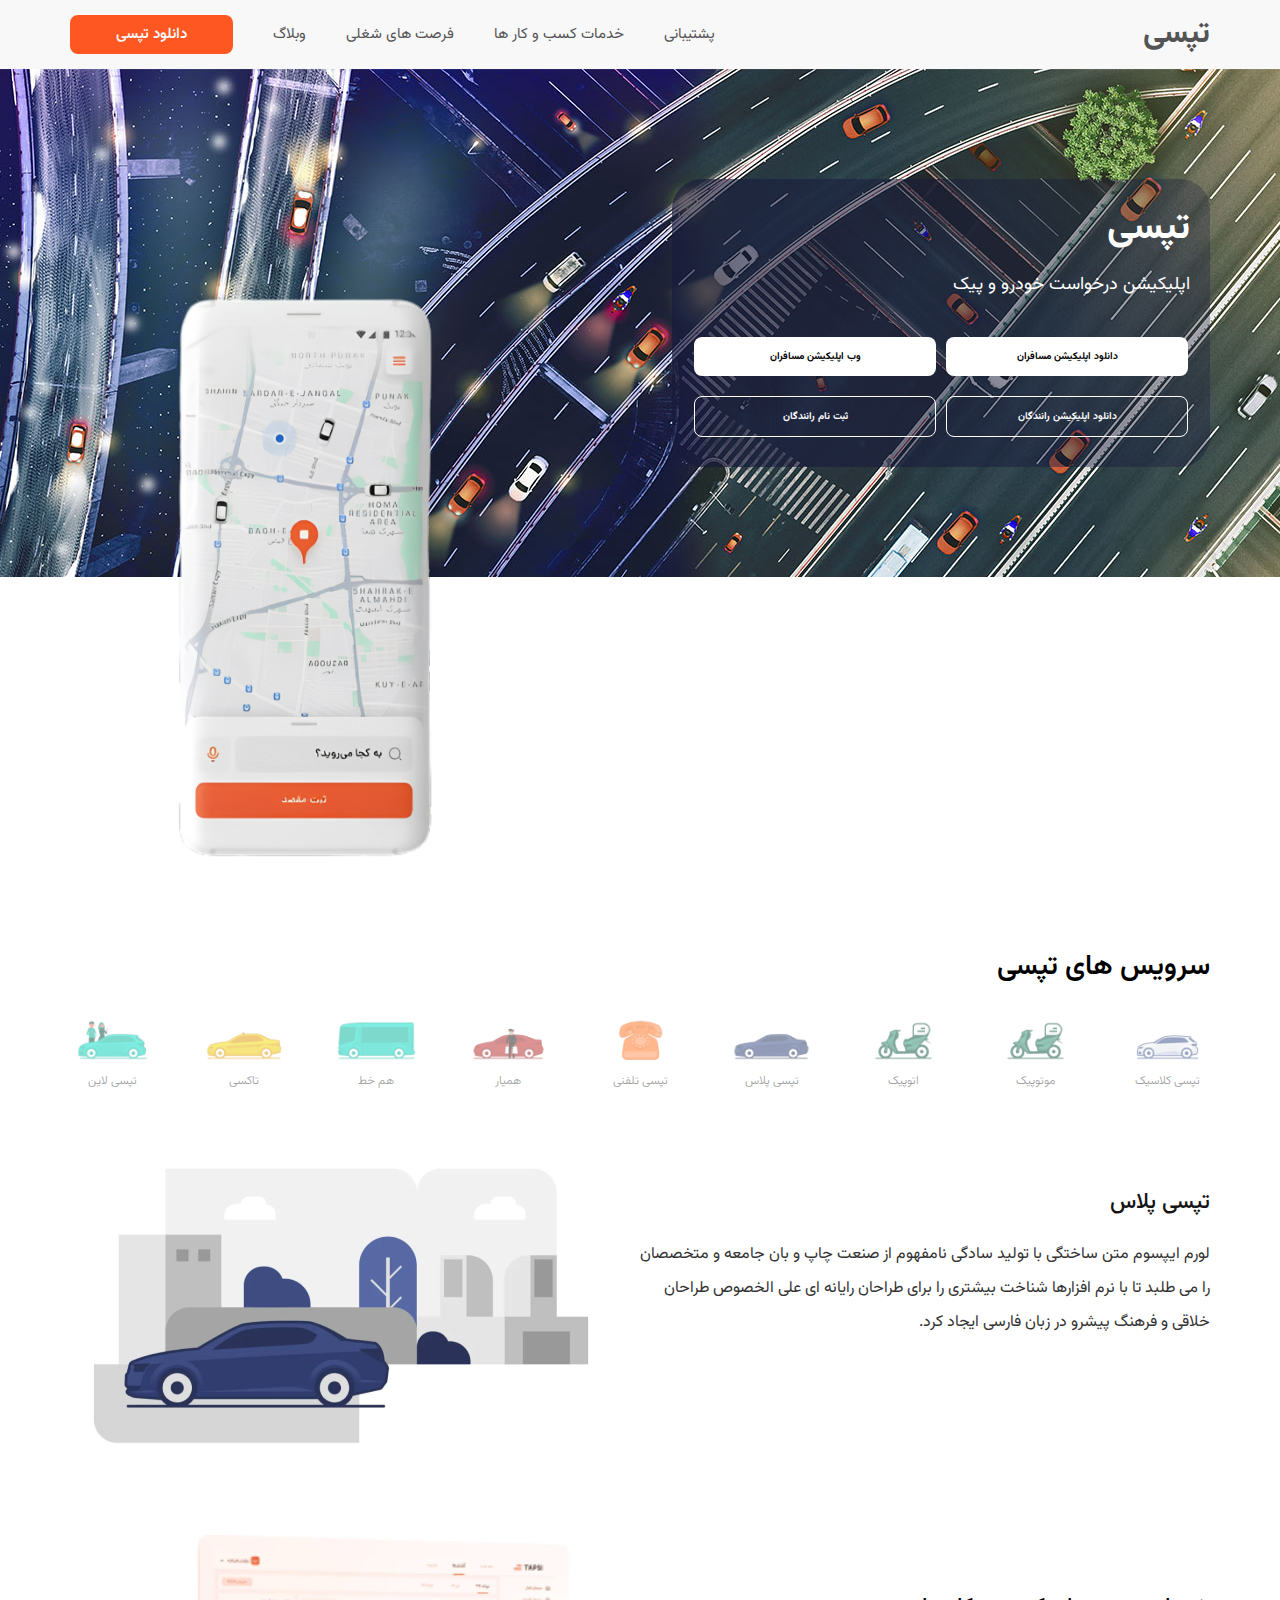
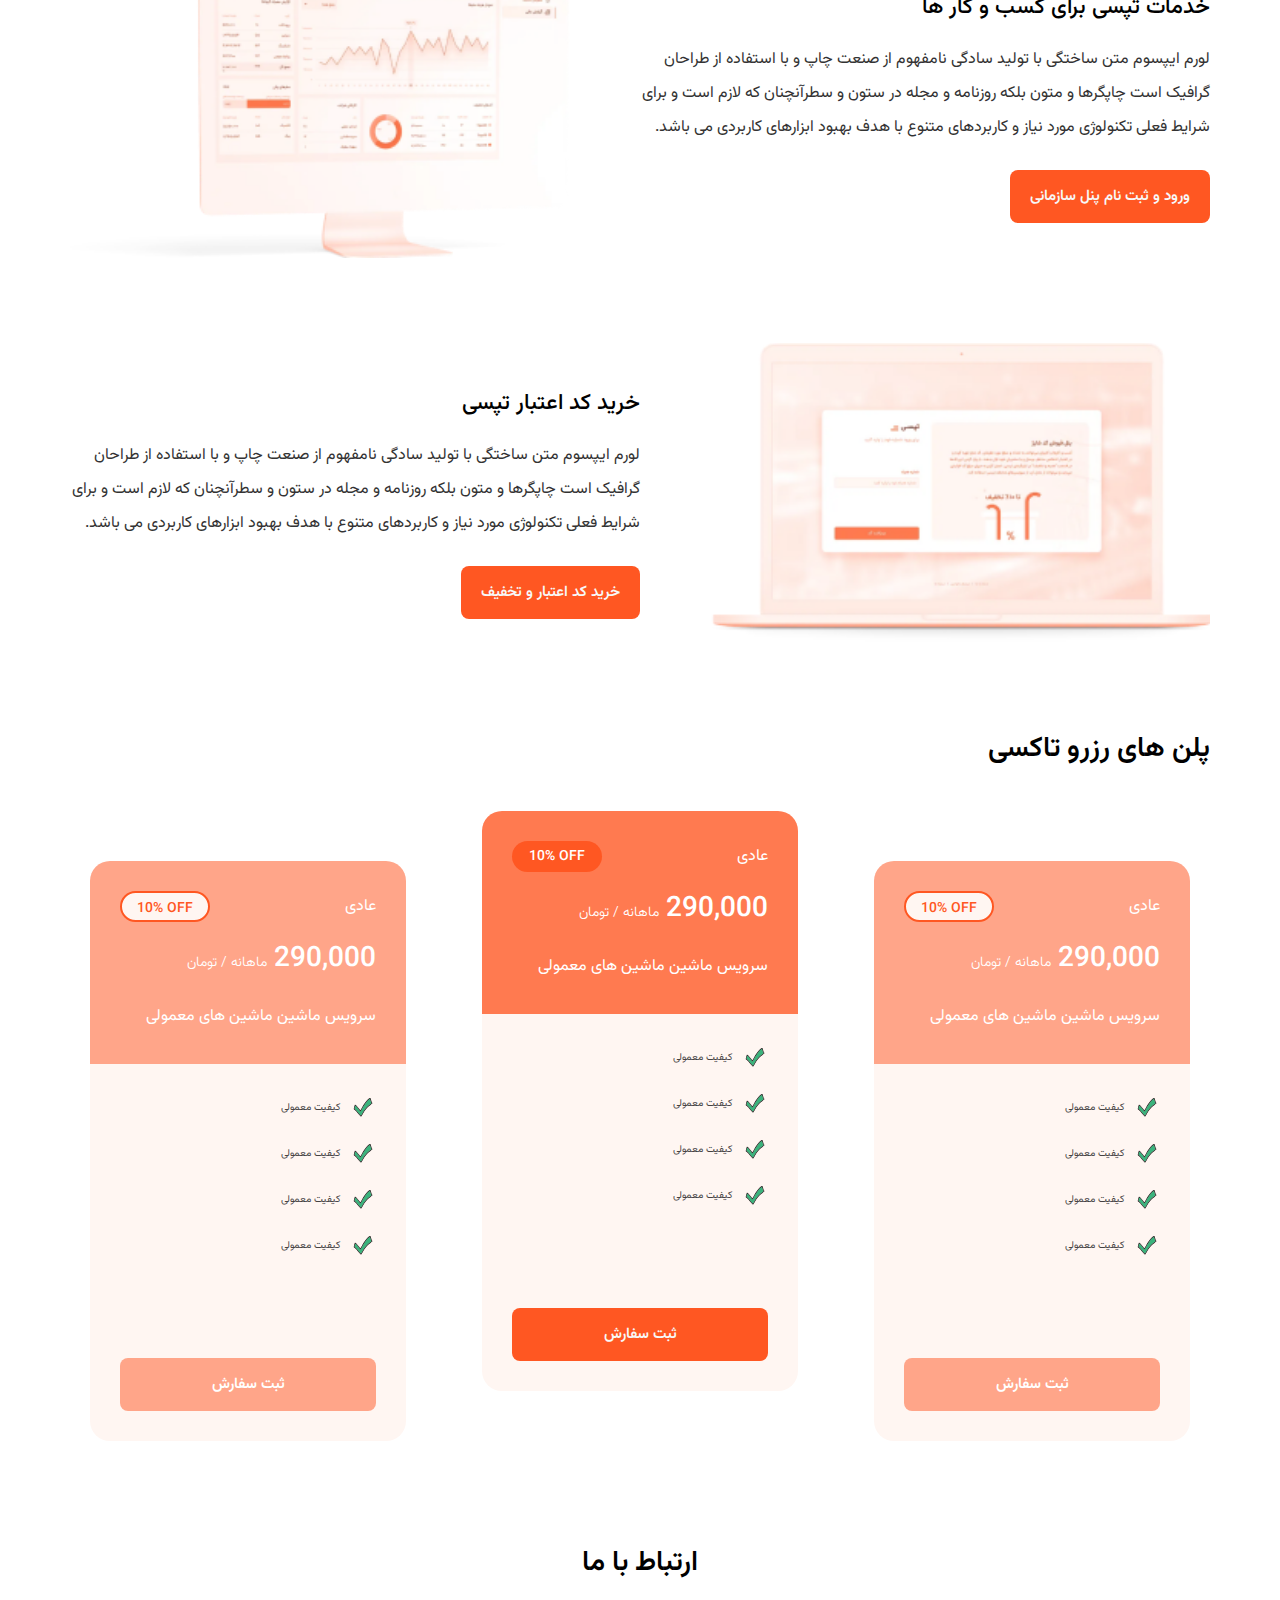
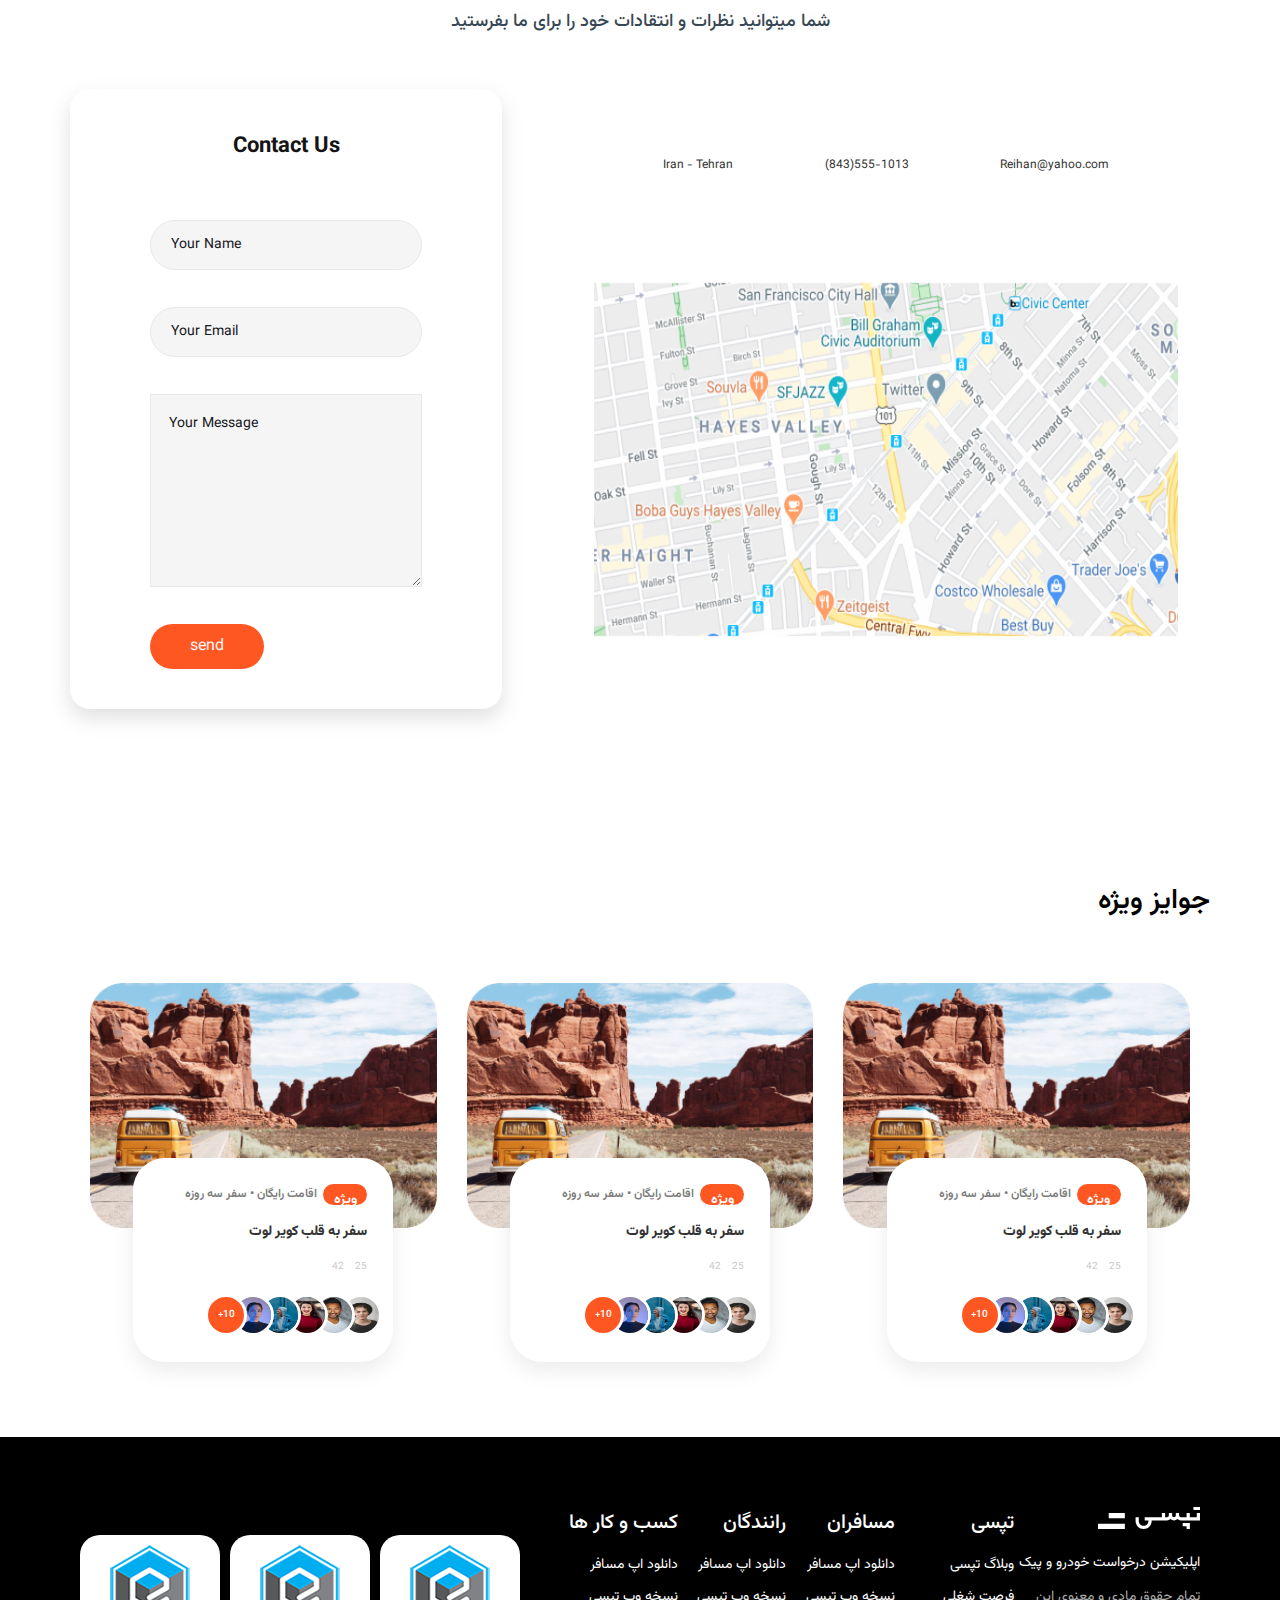
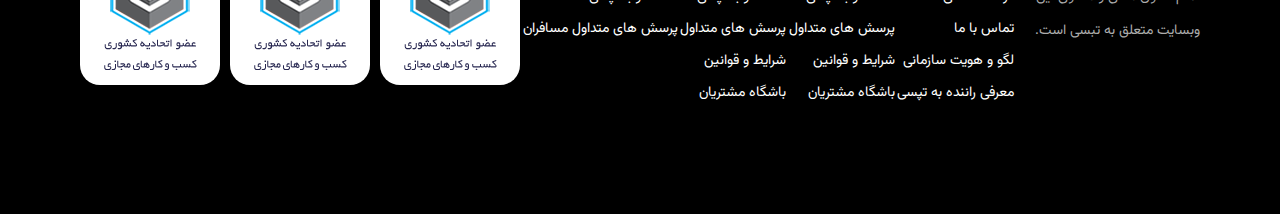
<file: index.html>
<!DOCTYPE html>
<html
  lang="en"
  dir="rtl"
>
  <head>
    <meta charset="UTF-8" />
    <meta
      name="viewport"
      content="width=device-width, initial-scale=1.0"
    />
    <link
      rel="stylesheet"
      href="https://cdnjs.cloudflare.com/ajax/libs/font-awesome/6.5.2/css/all.min.css"
      integrity="sha512-SnH5WK+bZxgPHs44uWIX+LLJAJ9/2PkPKZ5QiAj6Ta86w+fsb2TkcmfRyVX3pBnMFcV7oQPJkl9QevSCWr3W6A=="
      crossorigin="anonymous"
      referrerpolicy="no-referrer"
    />
    <link
      rel="stylesheet"
      href="./css/font.css"
    />
    <link
      rel="stylesheet"
      href="./css/index.css"
    />
    <title>Tapsi</title>
  </head>
  <body>
    <!-- header -->
    <header class="main-header">
      <div class="header-wrapper container">
        <div class="header__items">
          <h1 class="header__title">تپسی</h1>
          <div class="hamburger-button">
            <i class="fa-solid fa-bars"></i>
            <i class="fa-solid fa-xmark"></i>
          </div>
        </div>
        <div class="header__menu">
          <nav class="nav container">
            <ul>
              <li class="nav__item"><a href="">پشتیبانی</a></li>
              <li class="nav__item"><a href="">خدمات کسب و کار ها</a></li>
              <li class="nav__item"><a href="">فرصت های شغلی</a></li>
              <li class="nav__item"><a href="">وبلاگ</a></li>
              <li class="btn btn--primary"><a href="">دانلود تپسی</a></li>
            </ul>
          </nav>
        </div>
      </div>
    </header>
    <!-- main -->
    <main>
      <section class="download-sec">
        <div class="download-wrapper">
          <div class="download__items container">
            <div class="download__box">
              <div class="download__box__title">
                <h2>تپسی</h2>
                <p>اپلیکیشن درخواست خودرو و پیک</p>
              </div>
              <div class="download__box__links">
                <ul>
                  <li class="intro intro--passenger">
                    <a href="">دانلود اپلیکیشن مسافران</a>
                  </li>
                  <li class="intro intro--passenger">
                    <a href="">وب اپلیکیشن مسافران</a>
                  </li>
                  <li class="intro intro--driver">
                    <a href="">دانلود اپلیکیشن رانندگان</a>
                  </li>
                  <li class="intro intro--driver">
                    <a href="">ثبت نام رانندگان</a>
                  </li>
                </ul>
              </div>
            </div>
          </div>
        </div>
        <div class="download__img">
          <img
            src="./assets/images/mockup-phone_-_Copy-removebg-preview.png"
            alt="mockup-phone"
          />
        </div>
      </section>
      <section class="service-sec container">
        <div class="service-wrapper">
          <h3>سرویس های تپسی</h3>
          <div class="services">
            <div class="service-item">
              <img
                src="./assets/images/cc-classic.png"
                alt="classic"
              />
              <span>تپسی کلاسیک</span>
            </div>
            <div class="service-item">
              <img
                src="./assets/images/cc-motopeyk.png"
                alt="motopeyk"
              />
              <span>موتوپیک</span>
            </div>
            <div class="service-item">
              <img
                src="./assets/images/cc-motopeyk.png"
                alt="motopeyk"
              />
              <span>اتوپیک</span>
            </div>
            <div class="service-item">
              <img
                src="./assets/images/cc-plus.png"
                alt="plus"
              />
              <span>تپسی پلاس</span>
            </div>
            <div class="service-item">
              <img
                src="./assets/images/cc-tel.png"
                alt="tel"
              />
              <span>تپسی تلفنی</span>
            </div>
            <div class="service-item">
              <img
                src="./assets/images/cc-hamyar.png"
                alt="hamyar"
              />
              <span>همیار</span>
            </div>
            <div class="service-item">
              <img
                src="./assets/images/cc-hamkhat.png"
                alt="hamkhat"
              />
              <span>هم خط</span>
            </div>
            <div class="service-item">
              <img
                src="./assets/images/cc-taxi.png"
                alt="taxi"
              />
              <span>تاکسی</span>
            </div>
            <div class="service-item">
              <img
                src="./assets/images/cc-line.png"
                alt="line"
              />
              <span>تپسی لاین</span>
            </div>
          </div>
          <div class="service-desc">
            <div class="service-desc__text">
              <h4>تپسی پلاس</h4>
              <p>
                لورم ایپسوم متن ساختگی با تولید سادگی نامفهوم از صنعت چاپ و بان
                جامعه و متخصصان را می طلبد تا با نرم افزارها شناخت بیشتری را
                برای طراحان رایانه ای علی الخصوص طراحان خلاقی و فرهنگ پیشرو در
                زبان فارسی ایجاد کرد.
              </p>
            </div>
            <div class="service-desc__img">
              <img
                src="./assets/images/illus-plus 1.png"
                alt="illus-plus"
              />
            </div>
          </div>
        </div>
      </section>
      <section class="features-sec container">
        <div class="feature feature--rev">
          <div class="feature__img">
            <img
              src="./assets/images/i-mac 1.png"
              alt="mac"
            />
          </div>
          <div class="feature__text">
            <h4>خدمات تپسی برای کسب و کار ها</h4>
            <p>
              لورم ایپسوم متن ساختگی با تولید سادگی نامفهوم از صنعت چاپ و با
              استفاده از طراحان گرافیک است چاپگرها و متون بلکه روزنامه و مجله در
              ستون و سطرآنچنان که لازم است و برای شرایط فعلی تکنولوژی مورد نیاز
              و کاربردهای متنوع با هدف بهبود ابزارهای کاربردی می باشد.
            </p>
            <a
              class="btn btn--primary"
              href=""
              >ورود و ثبت نام پنل سازمانی</a
            >
          </div>
        </div>
        <div class="feature">
          <div class="feature__img">
            <img
              src="./assets/images/macbook 2.png"
              alt="mac"
            />
          </div>
          <div class="feature__text">
            <h4>خرید کد اعتبار تپسی</h4>
            <p>
              لورم ایپسوم متن ساختگی با تولید سادگی نامفهوم از صنعت چاپ و با
              استفاده از طراحان گرافیک است چاپگرها و متون بلکه روزنامه و مجله در
              ستون و سطرآنچنان که لازم است و برای شرایط فعلی تکنولوژی مورد نیاز
              و کاربردهای متنوع با هدف بهبود ابزارهای کاربردی می باشد.
            </p>
            <a
              class="btn btn--primary"
              href=""
              >خرید کد اعتبار و تخفیف</a
            >
          </div>
        </div>
      </section>
      <section class="plans-sec container">
        <h3>پلن های رزرو تاکسی</h3>
        <div class="plans-wrapper">
          <div class="card card--secondary">
            <div class="plan__header">
              <div class="status">
                <span class="status__text">عادی</span>
                <span class="badge badge--secondary">10% OFF</span>
              </div>
              <p class="price">290,000 <span>ماهانه / تومان</span></p>
              <p class="title">سرویس ماشین ماشین های معمولی</p>
            </div>
            <div class="plan__body">
              <div class="plan__body__features">
                <div class="plan__body__item">
                  <svg
                    xmlns="http://www.w3.org/2000/svg"
                    viewBox="0 0 512 512"
                    width="26px"
                    height="26px"
                  >
                    <path
                      fill="#3AB37C"
                      d="M424.3,180c-1-1.2-1.5-2.8-1.5-4.3c-14.8-26.1-15.7-58-30.5-84.1c-41.7,23.4-70.2,65.1-97.4,103.1c-16.4,22.9-31.1,46.4-44.6,71.1c-13.6,24.8-26.8,49.9-42,73.8c-2.2,3.4-7.9,5-10.3,0.7c-7.2-13.3-15.3-26.2-24.6-38.2c-8-10.3-17.1-19.5-25.3-29.6c-12.7-15.7-26.3-34.5-43.9-45.4c-6.4,21-13.9,41.8-17.2,63.6c24.6,15.9,43.4,38.9,61.5,61.6c21.2,26.6,43.1,52,66.9,76.3c15.4-20.1,26-43.5,38.8-65.3c15.1-25.7,32.7-49.4,51.4-72.6c18.7-23.2,40.3-43.7,62-63.9c10.2-9.5,22.2-17.3,33.1-26c8.2-6.6,16.2-13.4,23.7-20.7C424.4,180.2,424.4,180.1,424.3,180z"
                    />
                    <path
                      d="M436.2,170.3h-2.8c-16.3-27.7-16.2-62.6-34-89.9c-1.9-3-5.4-3.1-8.3-1.6c-45.6,23.1-76.2,67.7-105.2,108.1c-16.6,23.2-31.6,47-45.4,72c-12.3,22.3-24.1,44.8-37.4,66.6c-6-10.4-12.6-20.4-19.9-29.9c-8.2-10.8-17.8-20.3-26.3-30.8c-15.2-18.7-31.4-40.9-53.7-51.5c-3.7-1.8-7.4,0.5-8.5,4.2c-6.8,23.7-15.8,47-19.5,71.4c0,0.1,0,0.2,0,0.4c-2,2.7-2.2,7.1,1.6,9.4c26.5,15.6,46,40.8,64.9,64.6c22,27.7,45.2,54.1,70.2,79.1c2.3,2.3,6.4,1.8,8.4-0.5c17.2-20.6,28.7-45,41.8-68.2c14.7-25.9,32-50.3,51.1-73.2c19.2-22.9,40-43.7,61.9-64c10.4-9.7,22.6-17.7,33.8-26.6c9-7.2,17.7-14.7,25.9-22.8c2.3-0.5,4.2-2.1,4.6-4.7c0.6-0.6,1.2-1.3,1.8-1.9C445,176.1,441.2,170.3,436.2,170.3z M400.7,201c-10.9,8.7-22.8,16.5-33.1,26c-21.8,20.2-43.4,40.7-62,63.9c-18.7,23.2-36.3,46.8-51.4,72.6c-12.8,21.8-23.4,45.2-38.8,65.3c-23.8-24.2-45.8-49.7-66.9-76.3c-18.1-22.7-37-45.8-61.5-61.6c3.3-21.8,10.8-42.6,17.2-63.6c17.7,10.9,31.2,29.7,43.9,45.4c8.2,10.1,17.3,19.3,25.3,29.6c9.3,12,17.4,24.9,24.6,38.2c2.4,4.4,8.1,2.7,10.3-0.7c15.3-23.9,28.4-49,42-73.8c13.5-24.7,28.2-48.2,44.6-71.1c27.2-38,55.8-79.8,97.4-103.1c14.8,26.1,15.7,58,30.5,84.1c0,1.5,0.5,3.1,1.5,4.3c0,0.1,0.1,0.2,0.1,0.2C416.9,187.6,408.9,194.4,400.7,201z"
                    />
                  </svg>
                  <span>کیفیت معمولی</span>
                </div>
                <div class="plan__body__item">
                  <svg
                    xmlns="http://www.w3.org/2000/svg"
                    viewBox="0 0 512 512"
                    width="26px"
                    height="26px"
                  >
                    <path
                      fill="#3AB37C"
                      d="M424.3,180c-1-1.2-1.5-2.8-1.5-4.3c-14.8-26.1-15.7-58-30.5-84.1c-41.7,23.4-70.2,65.1-97.4,103.1c-16.4,22.9-31.1,46.4-44.6,71.1c-13.6,24.8-26.8,49.9-42,73.8c-2.2,3.4-7.9,5-10.3,0.7c-7.2-13.3-15.3-26.2-24.6-38.2c-8-10.3-17.1-19.5-25.3-29.6c-12.7-15.7-26.3-34.5-43.9-45.4c-6.4,21-13.9,41.8-17.2,63.6c24.6,15.9,43.4,38.9,61.5,61.6c21.2,26.6,43.1,52,66.9,76.3c15.4-20.1,26-43.5,38.8-65.3c15.1-25.7,32.7-49.4,51.4-72.6c18.7-23.2,40.3-43.7,62-63.9c10.2-9.5,22.2-17.3,33.1-26c8.2-6.6,16.2-13.4,23.7-20.7C424.4,180.2,424.4,180.1,424.3,180z"
                    />
                    <path
                      d="M436.2,170.3h-2.8c-16.3-27.7-16.2-62.6-34-89.9c-1.9-3-5.4-3.1-8.3-1.6c-45.6,23.1-76.2,67.7-105.2,108.1c-16.6,23.2-31.6,47-45.4,72c-12.3,22.3-24.1,44.8-37.4,66.6c-6-10.4-12.6-20.4-19.9-29.9c-8.2-10.8-17.8-20.3-26.3-30.8c-15.2-18.7-31.4-40.9-53.7-51.5c-3.7-1.8-7.4,0.5-8.5,4.2c-6.8,23.7-15.8,47-19.5,71.4c0,0.1,0,0.2,0,0.4c-2,2.7-2.2,7.1,1.6,9.4c26.5,15.6,46,40.8,64.9,64.6c22,27.7,45.2,54.1,70.2,79.1c2.3,2.3,6.4,1.8,8.4-0.5c17.2-20.6,28.7-45,41.8-68.2c14.7-25.9,32-50.3,51.1-73.2c19.2-22.9,40-43.7,61.9-64c10.4-9.7,22.6-17.7,33.8-26.6c9-7.2,17.7-14.7,25.9-22.8c2.3-0.5,4.2-2.1,4.6-4.7c0.6-0.6,1.2-1.3,1.8-1.9C445,176.1,441.2,170.3,436.2,170.3z M400.7,201c-10.9,8.7-22.8,16.5-33.1,26c-21.8,20.2-43.4,40.7-62,63.9c-18.7,23.2-36.3,46.8-51.4,72.6c-12.8,21.8-23.4,45.2-38.8,65.3c-23.8-24.2-45.8-49.7-66.9-76.3c-18.1-22.7-37-45.8-61.5-61.6c3.3-21.8,10.8-42.6,17.2-63.6c17.7,10.9,31.2,29.7,43.9,45.4c8.2,10.1,17.3,19.3,25.3,29.6c9.3,12,17.4,24.9,24.6,38.2c2.4,4.4,8.1,2.7,10.3-0.7c15.3-23.9,28.4-49,42-73.8c13.5-24.7,28.2-48.2,44.6-71.1c27.2-38,55.8-79.8,97.4-103.1c14.8,26.1,15.7,58,30.5,84.1c0,1.5,0.5,3.1,1.5,4.3c0,0.1,0.1,0.2,0.1,0.2C416.9,187.6,408.9,194.4,400.7,201z"
                    />
                  </svg>
                  <span>کیفیت معمولی</span>
                </div>
                <div class="plan__body__item">
                  <svg
                    xmlns="http://www.w3.org/2000/svg"
                    viewBox="0 0 512 512"
                    width="26px"
                    height="26px"
                  >
                    <path
                      fill="#3AB37C"
                      d="M424.3,180c-1-1.2-1.5-2.8-1.5-4.3c-14.8-26.1-15.7-58-30.5-84.1c-41.7,23.4-70.2,65.1-97.4,103.1c-16.4,22.9-31.1,46.4-44.6,71.1c-13.6,24.8-26.8,49.9-42,73.8c-2.2,3.4-7.9,5-10.3,0.7c-7.2-13.3-15.3-26.2-24.6-38.2c-8-10.3-17.1-19.5-25.3-29.6c-12.7-15.7-26.3-34.5-43.9-45.4c-6.4,21-13.9,41.8-17.2,63.6c24.6,15.9,43.4,38.9,61.5,61.6c21.2,26.6,43.1,52,66.9,76.3c15.4-20.1,26-43.5,38.8-65.3c15.1-25.7,32.7-49.4,51.4-72.6c18.7-23.2,40.3-43.7,62-63.9c10.2-9.5,22.2-17.3,33.1-26c8.2-6.6,16.2-13.4,23.7-20.7C424.4,180.2,424.4,180.1,424.3,180z"
                    />
                    <path
                      d="M436.2,170.3h-2.8c-16.3-27.7-16.2-62.6-34-89.9c-1.9-3-5.4-3.1-8.3-1.6c-45.6,23.1-76.2,67.7-105.2,108.1c-16.6,23.2-31.6,47-45.4,72c-12.3,22.3-24.1,44.8-37.4,66.6c-6-10.4-12.6-20.4-19.9-29.9c-8.2-10.8-17.8-20.3-26.3-30.8c-15.2-18.7-31.4-40.9-53.7-51.5c-3.7-1.8-7.4,0.5-8.5,4.2c-6.8,23.7-15.8,47-19.5,71.4c0,0.1,0,0.2,0,0.4c-2,2.7-2.2,7.1,1.6,9.4c26.5,15.6,46,40.8,64.9,64.6c22,27.7,45.2,54.1,70.2,79.1c2.3,2.3,6.4,1.8,8.4-0.5c17.2-20.6,28.7-45,41.8-68.2c14.7-25.9,32-50.3,51.1-73.2c19.2-22.9,40-43.7,61.9-64c10.4-9.7,22.6-17.7,33.8-26.6c9-7.2,17.7-14.7,25.9-22.8c2.3-0.5,4.2-2.1,4.6-4.7c0.6-0.6,1.2-1.3,1.8-1.9C445,176.1,441.2,170.3,436.2,170.3z M400.7,201c-10.9,8.7-22.8,16.5-33.1,26c-21.8,20.2-43.4,40.7-62,63.9c-18.7,23.2-36.3,46.8-51.4,72.6c-12.8,21.8-23.4,45.2-38.8,65.3c-23.8-24.2-45.8-49.7-66.9-76.3c-18.1-22.7-37-45.8-61.5-61.6c3.3-21.8,10.8-42.6,17.2-63.6c17.7,10.9,31.2,29.7,43.9,45.4c8.2,10.1,17.3,19.3,25.3,29.6c9.3,12,17.4,24.9,24.6,38.2c2.4,4.4,8.1,2.7,10.3-0.7c15.3-23.9,28.4-49,42-73.8c13.5-24.7,28.2-48.2,44.6-71.1c27.2-38,55.8-79.8,97.4-103.1c14.8,26.1,15.7,58,30.5,84.1c0,1.5,0.5,3.1,1.5,4.3c0,0.1,0.1,0.2,0.1,0.2C416.9,187.6,408.9,194.4,400.7,201z"
                    />
                  </svg>
                  <span>کیفیت معمولی</span>
                </div>
                <div class="plan__body__item">
                  <svg
                    xmlns="http://www.w3.org/2000/svg"
                    viewBox="0 0 512 512"
                    width="26px"
                    height="26px"
                  >
                    <path
                      fill="#3AB37C"
                      d="M424.3,180c-1-1.2-1.5-2.8-1.5-4.3c-14.8-26.1-15.7-58-30.5-84.1c-41.7,23.4-70.2,65.1-97.4,103.1c-16.4,22.9-31.1,46.4-44.6,71.1c-13.6,24.8-26.8,49.9-42,73.8c-2.2,3.4-7.9,5-10.3,0.7c-7.2-13.3-15.3-26.2-24.6-38.2c-8-10.3-17.1-19.5-25.3-29.6c-12.7-15.7-26.3-34.5-43.9-45.4c-6.4,21-13.9,41.8-17.2,63.6c24.6,15.9,43.4,38.9,61.5,61.6c21.2,26.6,43.1,52,66.9,76.3c15.4-20.1,26-43.5,38.8-65.3c15.1-25.7,32.7-49.4,51.4-72.6c18.7-23.2,40.3-43.7,62-63.9c10.2-9.5,22.2-17.3,33.1-26c8.2-6.6,16.2-13.4,23.7-20.7C424.4,180.2,424.4,180.1,424.3,180z"
                    />
                    <path
                      d="M436.2,170.3h-2.8c-16.3-27.7-16.2-62.6-34-89.9c-1.9-3-5.4-3.1-8.3-1.6c-45.6,23.1-76.2,67.7-105.2,108.1c-16.6,23.2-31.6,47-45.4,72c-12.3,22.3-24.1,44.8-37.4,66.6c-6-10.4-12.6-20.4-19.9-29.9c-8.2-10.8-17.8-20.3-26.3-30.8c-15.2-18.7-31.4-40.9-53.7-51.5c-3.7-1.8-7.4,0.5-8.5,4.2c-6.8,23.7-15.8,47-19.5,71.4c0,0.1,0,0.2,0,0.4c-2,2.7-2.2,7.1,1.6,9.4c26.5,15.6,46,40.8,64.9,64.6c22,27.7,45.2,54.1,70.2,79.1c2.3,2.3,6.4,1.8,8.4-0.5c17.2-20.6,28.7-45,41.8-68.2c14.7-25.9,32-50.3,51.1-73.2c19.2-22.9,40-43.7,61.9-64c10.4-9.7,22.6-17.7,33.8-26.6c9-7.2,17.7-14.7,25.9-22.8c2.3-0.5,4.2-2.1,4.6-4.7c0.6-0.6,1.2-1.3,1.8-1.9C445,176.1,441.2,170.3,436.2,170.3z M400.7,201c-10.9,8.7-22.8,16.5-33.1,26c-21.8,20.2-43.4,40.7-62,63.9c-18.7,23.2-36.3,46.8-51.4,72.6c-12.8,21.8-23.4,45.2-38.8,65.3c-23.8-24.2-45.8-49.7-66.9-76.3c-18.1-22.7-37-45.8-61.5-61.6c3.3-21.8,10.8-42.6,17.2-63.6c17.7,10.9,31.2,29.7,43.9,45.4c8.2,10.1,17.3,19.3,25.3,29.6c9.3,12,17.4,24.9,24.6,38.2c2.4,4.4,8.1,2.7,10.3-0.7c15.3-23.9,28.4-49,42-73.8c13.5-24.7,28.2-48.2,44.6-71.1c27.2-38,55.8-79.8,97.4-103.1c14.8,26.1,15.7,58,30.5,84.1c0,1.5,0.5,3.1,1.5,4.3c0,0.1,0.1,0.2,0.1,0.2C416.9,187.6,408.9,194.4,400.7,201z"
                    />
                  </svg>
                  <span>کیفیت معمولی</span>
                </div>
              </div>
              <a
                class="btn btn--secondary"
                href=""
                >ثبت سفارش</a
              >
            </div>
          </div>
          <div class="card card--primary">
            <div class="plan__header">
              <div class="status">
                <span class="status__text">عادی</span>
                <span class="badge badge--primary">10% OFF</span>
              </div>
              <p class="price">290,000 <span>ماهانه / تومان</span></p>
              <p class="title">سرویس ماشین ماشین های معمولی</p>
            </div>
            <div class="plan__body">
              <div class="plan__body__features">
                <div class="plan__body__item">
                  <svg
                    xmlns="http://www.w3.org/2000/svg"
                    viewBox="0 0 512 512"
                    width="26px"
                    height="26px"
                  >
                    <path
                      fill="#3AB37C"
                      d="M424.3,180c-1-1.2-1.5-2.8-1.5-4.3c-14.8-26.1-15.7-58-30.5-84.1c-41.7,23.4-70.2,65.1-97.4,103.1c-16.4,22.9-31.1,46.4-44.6,71.1c-13.6,24.8-26.8,49.9-42,73.8c-2.2,3.4-7.9,5-10.3,0.7c-7.2-13.3-15.3-26.2-24.6-38.2c-8-10.3-17.1-19.5-25.3-29.6c-12.7-15.7-26.3-34.5-43.9-45.4c-6.4,21-13.9,41.8-17.2,63.6c24.6,15.9,43.4,38.9,61.5,61.6c21.2,26.6,43.1,52,66.9,76.3c15.4-20.1,26-43.5,38.8-65.3c15.1-25.7,32.7-49.4,51.4-72.6c18.7-23.2,40.3-43.7,62-63.9c10.2-9.5,22.2-17.3,33.1-26c8.2-6.6,16.2-13.4,23.7-20.7C424.4,180.2,424.4,180.1,424.3,180z"
                    />
                    <path
                      d="M436.2,170.3h-2.8c-16.3-27.7-16.2-62.6-34-89.9c-1.9-3-5.4-3.1-8.3-1.6c-45.6,23.1-76.2,67.7-105.2,108.1c-16.6,23.2-31.6,47-45.4,72c-12.3,22.3-24.1,44.8-37.4,66.6c-6-10.4-12.6-20.4-19.9-29.9c-8.2-10.8-17.8-20.3-26.3-30.8c-15.2-18.7-31.4-40.9-53.7-51.5c-3.7-1.8-7.4,0.5-8.5,4.2c-6.8,23.7-15.8,47-19.5,71.4c0,0.1,0,0.2,0,0.4c-2,2.7-2.2,7.1,1.6,9.4c26.5,15.6,46,40.8,64.9,64.6c22,27.7,45.2,54.1,70.2,79.1c2.3,2.3,6.4,1.8,8.4-0.5c17.2-20.6,28.7-45,41.8-68.2c14.7-25.9,32-50.3,51.1-73.2c19.2-22.9,40-43.7,61.9-64c10.4-9.7,22.6-17.7,33.8-26.6c9-7.2,17.7-14.7,25.9-22.8c2.3-0.5,4.2-2.1,4.6-4.7c0.6-0.6,1.2-1.3,1.8-1.9C445,176.1,441.2,170.3,436.2,170.3z M400.7,201c-10.9,8.7-22.8,16.5-33.1,26c-21.8,20.2-43.4,40.7-62,63.9c-18.7,23.2-36.3,46.8-51.4,72.6c-12.8,21.8-23.4,45.2-38.8,65.3c-23.8-24.2-45.8-49.7-66.9-76.3c-18.1-22.7-37-45.8-61.5-61.6c3.3-21.8,10.8-42.6,17.2-63.6c17.7,10.9,31.2,29.7,43.9,45.4c8.2,10.1,17.3,19.3,25.3,29.6c9.3,12,17.4,24.9,24.6,38.2c2.4,4.4,8.1,2.7,10.3-0.7c15.3-23.9,28.4-49,42-73.8c13.5-24.7,28.2-48.2,44.6-71.1c27.2-38,55.8-79.8,97.4-103.1c14.8,26.1,15.7,58,30.5,84.1c0,1.5,0.5,3.1,1.5,4.3c0,0.1,0.1,0.2,0.1,0.2C416.9,187.6,408.9,194.4,400.7,201z"
                    />
                  </svg>
                  <span>کیفیت معمولی</span>
                </div>
                <div class="plan__body__item">
                  <svg
                    xmlns="http://www.w3.org/2000/svg"
                    viewBox="0 0 512 512"
                    width="26px"
                    height="26px"
                  >
                    <path
                      fill="#3AB37C"
                      d="M424.3,180c-1-1.2-1.5-2.8-1.5-4.3c-14.8-26.1-15.7-58-30.5-84.1c-41.7,23.4-70.2,65.1-97.4,103.1c-16.4,22.9-31.1,46.4-44.6,71.1c-13.6,24.8-26.8,49.9-42,73.8c-2.2,3.4-7.9,5-10.3,0.7c-7.2-13.3-15.3-26.2-24.6-38.2c-8-10.3-17.1-19.5-25.3-29.6c-12.7-15.7-26.3-34.5-43.9-45.4c-6.4,21-13.9,41.8-17.2,63.6c24.6,15.9,43.4,38.9,61.5,61.6c21.2,26.6,43.1,52,66.9,76.3c15.4-20.1,26-43.5,38.8-65.3c15.1-25.7,32.7-49.4,51.4-72.6c18.7-23.2,40.3-43.7,62-63.9c10.2-9.5,22.2-17.3,33.1-26c8.2-6.6,16.2-13.4,23.7-20.7C424.4,180.2,424.4,180.1,424.3,180z"
                    />
                    <path
                      d="M436.2,170.3h-2.8c-16.3-27.7-16.2-62.6-34-89.9c-1.9-3-5.4-3.1-8.3-1.6c-45.6,23.1-76.2,67.7-105.2,108.1c-16.6,23.2-31.6,47-45.4,72c-12.3,22.3-24.1,44.8-37.4,66.6c-6-10.4-12.6-20.4-19.9-29.9c-8.2-10.8-17.8-20.3-26.3-30.8c-15.2-18.7-31.4-40.9-53.7-51.5c-3.7-1.8-7.4,0.5-8.5,4.2c-6.8,23.7-15.8,47-19.5,71.4c0,0.1,0,0.2,0,0.4c-2,2.7-2.2,7.1,1.6,9.4c26.5,15.6,46,40.8,64.9,64.6c22,27.7,45.2,54.1,70.2,79.1c2.3,2.3,6.4,1.8,8.4-0.5c17.2-20.6,28.7-45,41.8-68.2c14.7-25.9,32-50.3,51.1-73.2c19.2-22.9,40-43.7,61.9-64c10.4-9.7,22.6-17.7,33.8-26.6c9-7.2,17.7-14.7,25.9-22.8c2.3-0.5,4.2-2.1,4.6-4.7c0.6-0.6,1.2-1.3,1.8-1.9C445,176.1,441.2,170.3,436.2,170.3z M400.7,201c-10.9,8.7-22.8,16.5-33.1,26c-21.8,20.2-43.4,40.7-62,63.9c-18.7,23.2-36.3,46.8-51.4,72.6c-12.8,21.8-23.4,45.2-38.8,65.3c-23.8-24.2-45.8-49.7-66.9-76.3c-18.1-22.7-37-45.8-61.5-61.6c3.3-21.8,10.8-42.6,17.2-63.6c17.7,10.9,31.2,29.7,43.9,45.4c8.2,10.1,17.3,19.3,25.3,29.6c9.3,12,17.4,24.9,24.6,38.2c2.4,4.4,8.1,2.7,10.3-0.7c15.3-23.9,28.4-49,42-73.8c13.5-24.7,28.2-48.2,44.6-71.1c27.2-38,55.8-79.8,97.4-103.1c14.8,26.1,15.7,58,30.5,84.1c0,1.5,0.5,3.1,1.5,4.3c0,0.1,0.1,0.2,0.1,0.2C416.9,187.6,408.9,194.4,400.7,201z"
                    />
                  </svg>
                  <span>کیفیت معمولی</span>
                </div>
                <div class="plan__body__item">
                  <svg
                    xmlns="http://www.w3.org/2000/svg"
                    viewBox="0 0 512 512"
                    width="26px"
                    height="26px"
                  >
                    <path
                      fill="#3AB37C"
                      d="M424.3,180c-1-1.2-1.5-2.8-1.5-4.3c-14.8-26.1-15.7-58-30.5-84.1c-41.7,23.4-70.2,65.1-97.4,103.1c-16.4,22.9-31.1,46.4-44.6,71.1c-13.6,24.8-26.8,49.9-42,73.8c-2.2,3.4-7.9,5-10.3,0.7c-7.2-13.3-15.3-26.2-24.6-38.2c-8-10.3-17.1-19.5-25.3-29.6c-12.7-15.7-26.3-34.5-43.9-45.4c-6.4,21-13.9,41.8-17.2,63.6c24.6,15.9,43.4,38.9,61.5,61.6c21.2,26.6,43.1,52,66.9,76.3c15.4-20.1,26-43.5,38.8-65.3c15.1-25.7,32.7-49.4,51.4-72.6c18.7-23.2,40.3-43.7,62-63.9c10.2-9.5,22.2-17.3,33.1-26c8.2-6.6,16.2-13.4,23.7-20.7C424.4,180.2,424.4,180.1,424.3,180z"
                    />
                    <path
                      d="M436.2,170.3h-2.8c-16.3-27.7-16.2-62.6-34-89.9c-1.9-3-5.4-3.1-8.3-1.6c-45.6,23.1-76.2,67.7-105.2,108.1c-16.6,23.2-31.6,47-45.4,72c-12.3,22.3-24.1,44.8-37.4,66.6c-6-10.4-12.6-20.4-19.9-29.9c-8.2-10.8-17.8-20.3-26.3-30.8c-15.2-18.7-31.4-40.9-53.7-51.5c-3.7-1.8-7.4,0.5-8.5,4.2c-6.8,23.7-15.8,47-19.5,71.4c0,0.1,0,0.2,0,0.4c-2,2.7-2.2,7.1,1.6,9.4c26.5,15.6,46,40.8,64.9,64.6c22,27.7,45.2,54.1,70.2,79.1c2.3,2.3,6.4,1.8,8.4-0.5c17.2-20.6,28.7-45,41.8-68.2c14.7-25.9,32-50.3,51.1-73.2c19.2-22.9,40-43.7,61.9-64c10.4-9.7,22.6-17.7,33.8-26.6c9-7.2,17.7-14.7,25.9-22.8c2.3-0.5,4.2-2.1,4.6-4.7c0.6-0.6,1.2-1.3,1.8-1.9C445,176.1,441.2,170.3,436.2,170.3z M400.7,201c-10.9,8.7-22.8,16.5-33.1,26c-21.8,20.2-43.4,40.7-62,63.9c-18.7,23.2-36.3,46.8-51.4,72.6c-12.8,21.8-23.4,45.2-38.8,65.3c-23.8-24.2-45.8-49.7-66.9-76.3c-18.1-22.7-37-45.8-61.5-61.6c3.3-21.8,10.8-42.6,17.2-63.6c17.7,10.9,31.2,29.7,43.9,45.4c8.2,10.1,17.3,19.3,25.3,29.6c9.3,12,17.4,24.9,24.6,38.2c2.4,4.4,8.1,2.7,10.3-0.7c15.3-23.9,28.4-49,42-73.8c13.5-24.7,28.2-48.2,44.6-71.1c27.2-38,55.8-79.8,97.4-103.1c14.8,26.1,15.7,58,30.5,84.1c0,1.5,0.5,3.1,1.5,4.3c0,0.1,0.1,0.2,0.1,0.2C416.9,187.6,408.9,194.4,400.7,201z"
                    />
                  </svg>
                  <span>کیفیت معمولی</span>
                </div>
                <div class="plan__body__item">
                  <svg
                    xmlns="http://www.w3.org/2000/svg"
                    viewBox="0 0 512 512"
                    width="26px"
                    height="26px"
                  >
                    <path
                      fill="#3AB37C"
                      d="M424.3,180c-1-1.2-1.5-2.8-1.5-4.3c-14.8-26.1-15.7-58-30.5-84.1c-41.7,23.4-70.2,65.1-97.4,103.1c-16.4,22.9-31.1,46.4-44.6,71.1c-13.6,24.8-26.8,49.9-42,73.8c-2.2,3.4-7.9,5-10.3,0.7c-7.2-13.3-15.3-26.2-24.6-38.2c-8-10.3-17.1-19.5-25.3-29.6c-12.7-15.7-26.3-34.5-43.9-45.4c-6.4,21-13.9,41.8-17.2,63.6c24.6,15.9,43.4,38.9,61.5,61.6c21.2,26.6,43.1,52,66.9,76.3c15.4-20.1,26-43.5,38.8-65.3c15.1-25.7,32.7-49.4,51.4-72.6c18.7-23.2,40.3-43.7,62-63.9c10.2-9.5,22.2-17.3,33.1-26c8.2-6.6,16.2-13.4,23.7-20.7C424.4,180.2,424.4,180.1,424.3,180z"
                    />
                    <path
                      d="M436.2,170.3h-2.8c-16.3-27.7-16.2-62.6-34-89.9c-1.9-3-5.4-3.1-8.3-1.6c-45.6,23.1-76.2,67.7-105.2,108.1c-16.6,23.2-31.6,47-45.4,72c-12.3,22.3-24.1,44.8-37.4,66.6c-6-10.4-12.6-20.4-19.9-29.9c-8.2-10.8-17.8-20.3-26.3-30.8c-15.2-18.7-31.4-40.9-53.7-51.5c-3.7-1.8-7.4,0.5-8.5,4.2c-6.8,23.7-15.8,47-19.5,71.4c0,0.1,0,0.2,0,0.4c-2,2.7-2.2,7.1,1.6,9.4c26.5,15.6,46,40.8,64.9,64.6c22,27.7,45.2,54.1,70.2,79.1c2.3,2.3,6.4,1.8,8.4-0.5c17.2-20.6,28.7-45,41.8-68.2c14.7-25.9,32-50.3,51.1-73.2c19.2-22.9,40-43.7,61.9-64c10.4-9.7,22.6-17.7,33.8-26.6c9-7.2,17.7-14.7,25.9-22.8c2.3-0.5,4.2-2.1,4.6-4.7c0.6-0.6,1.2-1.3,1.8-1.9C445,176.1,441.2,170.3,436.2,170.3z M400.7,201c-10.9,8.7-22.8,16.5-33.1,26c-21.8,20.2-43.4,40.7-62,63.9c-18.7,23.2-36.3,46.8-51.4,72.6c-12.8,21.8-23.4,45.2-38.8,65.3c-23.8-24.2-45.8-49.7-66.9-76.3c-18.1-22.7-37-45.8-61.5-61.6c3.3-21.8,10.8-42.6,17.2-63.6c17.7,10.9,31.2,29.7,43.9,45.4c8.2,10.1,17.3,19.3,25.3,29.6c9.3,12,17.4,24.9,24.6,38.2c2.4,4.4,8.1,2.7,10.3-0.7c15.3-23.9,28.4-49,42-73.8c13.5-24.7,28.2-48.2,44.6-71.1c27.2-38,55.8-79.8,97.4-103.1c14.8,26.1,15.7,58,30.5,84.1c0,1.5,0.5,3.1,1.5,4.3c0,0.1,0.1,0.2,0.1,0.2C416.9,187.6,408.9,194.4,400.7,201z"
                    />
                  </svg>
                  <span>کیفیت معمولی</span>
                </div>
              </div>
              <a
                class="btn btn--primary"
                href=""
                >ثبت سفارش</a
              >
            </div>
          </div>
          <div class="card card--secondary">
            <div class="plan__header">
              <div class="status">
                <span class="status__text">عادی</span>
                <span class="badge badge--secondary">10% OFF</span>
              </div>
              <p class="price">290,000 <span>ماهانه / تومان</span></p>
              <p class="title">سرویس ماشین ماشین های معمولی</p>
            </div>
            <div class="plan__body">
              <div class="plan__body__features">
                <div class="plan__body__item">
                  <svg
                    xmlns="http://www.w3.org/2000/svg"
                    viewBox="0 0 512 512"
                    width="26px"
                    height="26px"
                  >
                    <path
                      fill="#3AB37C"
                      d="M424.3,180c-1-1.2-1.5-2.8-1.5-4.3c-14.8-26.1-15.7-58-30.5-84.1c-41.7,23.4-70.2,65.1-97.4,103.1c-16.4,22.9-31.1,46.4-44.6,71.1c-13.6,24.8-26.8,49.9-42,73.8c-2.2,3.4-7.9,5-10.3,0.7c-7.2-13.3-15.3-26.2-24.6-38.2c-8-10.3-17.1-19.5-25.3-29.6c-12.7-15.7-26.3-34.5-43.9-45.4c-6.4,21-13.9,41.8-17.2,63.6c24.6,15.9,43.4,38.9,61.5,61.6c21.2,26.6,43.1,52,66.9,76.3c15.4-20.1,26-43.5,38.8-65.3c15.1-25.7,32.7-49.4,51.4-72.6c18.7-23.2,40.3-43.7,62-63.9c10.2-9.5,22.2-17.3,33.1-26c8.2-6.6,16.2-13.4,23.7-20.7C424.4,180.2,424.4,180.1,424.3,180z"
                    />
                    <path
                      d="M436.2,170.3h-2.8c-16.3-27.7-16.2-62.6-34-89.9c-1.9-3-5.4-3.1-8.3-1.6c-45.6,23.1-76.2,67.7-105.2,108.1c-16.6,23.2-31.6,47-45.4,72c-12.3,22.3-24.1,44.8-37.4,66.6c-6-10.4-12.6-20.4-19.9-29.9c-8.2-10.8-17.8-20.3-26.3-30.8c-15.2-18.7-31.4-40.9-53.7-51.5c-3.7-1.8-7.4,0.5-8.5,4.2c-6.8,23.7-15.8,47-19.5,71.4c0,0.1,0,0.2,0,0.4c-2,2.7-2.2,7.1,1.6,9.4c26.5,15.6,46,40.8,64.9,64.6c22,27.7,45.2,54.1,70.2,79.1c2.3,2.3,6.4,1.8,8.4-0.5c17.2-20.6,28.7-45,41.8-68.2c14.7-25.9,32-50.3,51.1-73.2c19.2-22.9,40-43.7,61.9-64c10.4-9.7,22.6-17.7,33.8-26.6c9-7.2,17.7-14.7,25.9-22.8c2.3-0.5,4.2-2.1,4.6-4.7c0.6-0.6,1.2-1.3,1.8-1.9C445,176.1,441.2,170.3,436.2,170.3z M400.7,201c-10.9,8.7-22.8,16.5-33.1,26c-21.8,20.2-43.4,40.7-62,63.9c-18.7,23.2-36.3,46.8-51.4,72.6c-12.8,21.8-23.4,45.2-38.8,65.3c-23.8-24.2-45.8-49.7-66.9-76.3c-18.1-22.7-37-45.8-61.5-61.6c3.3-21.8,10.8-42.6,17.2-63.6c17.7,10.9,31.2,29.7,43.9,45.4c8.2,10.1,17.3,19.3,25.3,29.6c9.3,12,17.4,24.9,24.6,38.2c2.4,4.4,8.1,2.7,10.3-0.7c15.3-23.9,28.4-49,42-73.8c13.5-24.7,28.2-48.2,44.6-71.1c27.2-38,55.8-79.8,97.4-103.1c14.8,26.1,15.7,58,30.5,84.1c0,1.5,0.5,3.1,1.5,4.3c0,0.1,0.1,0.2,0.1,0.2C416.9,187.6,408.9,194.4,400.7,201z"
                    />
                  </svg>
                  <span>کیفیت معمولی</span>
                </div>
                <div class="plan__body__item">
                  <svg
                    xmlns="http://www.w3.org/2000/svg"
                    viewBox="0 0 512 512"
                    width="26px"
                    height="26px"
                  >
                    <path
                      fill="#3AB37C"
                      d="M424.3,180c-1-1.2-1.5-2.8-1.5-4.3c-14.8-26.1-15.7-58-30.5-84.1c-41.7,23.4-70.2,65.1-97.4,103.1c-16.4,22.9-31.1,46.4-44.6,71.1c-13.6,24.8-26.8,49.9-42,73.8c-2.2,3.4-7.9,5-10.3,0.7c-7.2-13.3-15.3-26.2-24.6-38.2c-8-10.3-17.1-19.5-25.3-29.6c-12.7-15.7-26.3-34.5-43.9-45.4c-6.4,21-13.9,41.8-17.2,63.6c24.6,15.9,43.4,38.9,61.5,61.6c21.2,26.6,43.1,52,66.9,76.3c15.4-20.1,26-43.5,38.8-65.3c15.1-25.7,32.7-49.4,51.4-72.6c18.7-23.2,40.3-43.7,62-63.9c10.2-9.5,22.2-17.3,33.1-26c8.2-6.6,16.2-13.4,23.7-20.7C424.4,180.2,424.4,180.1,424.3,180z"
                    />
                    <path
                      d="M436.2,170.3h-2.8c-16.3-27.7-16.2-62.6-34-89.9c-1.9-3-5.4-3.1-8.3-1.6c-45.6,23.1-76.2,67.7-105.2,108.1c-16.6,23.2-31.6,47-45.4,72c-12.3,22.3-24.1,44.8-37.4,66.6c-6-10.4-12.6-20.4-19.9-29.9c-8.2-10.8-17.8-20.3-26.3-30.8c-15.2-18.7-31.4-40.9-53.7-51.5c-3.7-1.8-7.4,0.5-8.5,4.2c-6.8,23.7-15.8,47-19.5,71.4c0,0.1,0,0.2,0,0.4c-2,2.7-2.2,7.1,1.6,9.4c26.5,15.6,46,40.8,64.9,64.6c22,27.7,45.2,54.1,70.2,79.1c2.3,2.3,6.4,1.8,8.4-0.5c17.2-20.6,28.7-45,41.8-68.2c14.7-25.9,32-50.3,51.1-73.2c19.2-22.9,40-43.7,61.9-64c10.4-9.7,22.6-17.7,33.8-26.6c9-7.2,17.7-14.7,25.9-22.8c2.3-0.5,4.2-2.1,4.6-4.7c0.6-0.6,1.2-1.3,1.8-1.9C445,176.1,441.2,170.3,436.2,170.3z M400.7,201c-10.9,8.7-22.8,16.5-33.1,26c-21.8,20.2-43.4,40.7-62,63.9c-18.7,23.2-36.3,46.8-51.4,72.6c-12.8,21.8-23.4,45.2-38.8,65.3c-23.8-24.2-45.8-49.7-66.9-76.3c-18.1-22.7-37-45.8-61.5-61.6c3.3-21.8,10.8-42.6,17.2-63.6c17.7,10.9,31.2,29.7,43.9,45.4c8.2,10.1,17.3,19.3,25.3,29.6c9.3,12,17.4,24.9,24.6,38.2c2.4,4.4,8.1,2.7,10.3-0.7c15.3-23.9,28.4-49,42-73.8c13.5-24.7,28.2-48.2,44.6-71.1c27.2-38,55.8-79.8,97.4-103.1c14.8,26.1,15.7,58,30.5,84.1c0,1.5,0.5,3.1,1.5,4.3c0,0.1,0.1,0.2,0.1,0.2C416.9,187.6,408.9,194.4,400.7,201z"
                    />
                  </svg>
                  <span>کیفیت معمولی</span>
                </div>
                <div class="plan__body__item">
                  <svg
                    xmlns="http://www.w3.org/2000/svg"
                    viewBox="0 0 512 512"
                    width="26px"
                    height="26px"
                  >
                    <path
                      fill="#3AB37C"
                      d="M424.3,180c-1-1.2-1.5-2.8-1.5-4.3c-14.8-26.1-15.7-58-30.5-84.1c-41.7,23.4-70.2,65.1-97.4,103.1c-16.4,22.9-31.1,46.4-44.6,71.1c-13.6,24.8-26.8,49.9-42,73.8c-2.2,3.4-7.9,5-10.3,0.7c-7.2-13.3-15.3-26.2-24.6-38.2c-8-10.3-17.1-19.5-25.3-29.6c-12.7-15.7-26.3-34.5-43.9-45.4c-6.4,21-13.9,41.8-17.2,63.6c24.6,15.9,43.4,38.9,61.5,61.6c21.2,26.6,43.1,52,66.9,76.3c15.4-20.1,26-43.5,38.8-65.3c15.1-25.7,32.7-49.4,51.4-72.6c18.7-23.2,40.3-43.7,62-63.9c10.2-9.5,22.2-17.3,33.1-26c8.2-6.6,16.2-13.4,23.7-20.7C424.4,180.2,424.4,180.1,424.3,180z"
                    />
                    <path
                      d="M436.2,170.3h-2.8c-16.3-27.7-16.2-62.6-34-89.9c-1.9-3-5.4-3.1-8.3-1.6c-45.6,23.1-76.2,67.7-105.2,108.1c-16.6,23.2-31.6,47-45.4,72c-12.3,22.3-24.1,44.8-37.4,66.6c-6-10.4-12.6-20.4-19.9-29.9c-8.2-10.8-17.8-20.3-26.3-30.8c-15.2-18.7-31.4-40.9-53.7-51.5c-3.7-1.8-7.4,0.5-8.5,4.2c-6.8,23.7-15.8,47-19.5,71.4c0,0.1,0,0.2,0,0.4c-2,2.7-2.2,7.1,1.6,9.4c26.5,15.6,46,40.8,64.9,64.6c22,27.7,45.2,54.1,70.2,79.1c2.3,2.3,6.4,1.8,8.4-0.5c17.2-20.6,28.7-45,41.8-68.2c14.7-25.9,32-50.3,51.1-73.2c19.2-22.9,40-43.7,61.9-64c10.4-9.7,22.6-17.7,33.8-26.6c9-7.2,17.7-14.7,25.9-22.8c2.3-0.5,4.2-2.1,4.6-4.7c0.6-0.6,1.2-1.3,1.8-1.9C445,176.1,441.2,170.3,436.2,170.3z M400.7,201c-10.9,8.7-22.8,16.5-33.1,26c-21.8,20.2-43.4,40.7-62,63.9c-18.7,23.2-36.3,46.8-51.4,72.6c-12.8,21.8-23.4,45.2-38.8,65.3c-23.8-24.2-45.8-49.7-66.9-76.3c-18.1-22.7-37-45.8-61.5-61.6c3.3-21.8,10.8-42.6,17.2-63.6c17.7,10.9,31.2,29.7,43.9,45.4c8.2,10.1,17.3,19.3,25.3,29.6c9.3,12,17.4,24.9,24.6,38.2c2.4,4.4,8.1,2.7,10.3-0.7c15.3-23.9,28.4-49,42-73.8c13.5-24.7,28.2-48.2,44.6-71.1c27.2-38,55.8-79.8,97.4-103.1c14.8,26.1,15.7,58,30.5,84.1c0,1.5,0.5,3.1,1.5,4.3c0,0.1,0.1,0.2,0.1,0.2C416.9,187.6,408.9,194.4,400.7,201z"
                    />
                  </svg>
                  <span>کیفیت معمولی</span>
                </div>
                <div class="plan__body__item">
                  <svg
                    xmlns="http://www.w3.org/2000/svg"
                    viewBox="0 0 512 512"
                    width="26px"
                    height="26px"
                  >
                    <path
                      fill="#3AB37C"
                      d="M424.3,180c-1-1.2-1.5-2.8-1.5-4.3c-14.8-26.1-15.7-58-30.5-84.1c-41.7,23.4-70.2,65.1-97.4,103.1c-16.4,22.9-31.1,46.4-44.6,71.1c-13.6,24.8-26.8,49.9-42,73.8c-2.2,3.4-7.9,5-10.3,0.7c-7.2-13.3-15.3-26.2-24.6-38.2c-8-10.3-17.1-19.5-25.3-29.6c-12.7-15.7-26.3-34.5-43.9-45.4c-6.4,21-13.9,41.8-17.2,63.6c24.6,15.9,43.4,38.9,61.5,61.6c21.2,26.6,43.1,52,66.9,76.3c15.4-20.1,26-43.5,38.8-65.3c15.1-25.7,32.7-49.4,51.4-72.6c18.7-23.2,40.3-43.7,62-63.9c10.2-9.5,22.2-17.3,33.1-26c8.2-6.6,16.2-13.4,23.7-20.7C424.4,180.2,424.4,180.1,424.3,180z"
                    />
                    <path
                      d="M436.2,170.3h-2.8c-16.3-27.7-16.2-62.6-34-89.9c-1.9-3-5.4-3.1-8.3-1.6c-45.6,23.1-76.2,67.7-105.2,108.1c-16.6,23.2-31.6,47-45.4,72c-12.3,22.3-24.1,44.8-37.4,66.6c-6-10.4-12.6-20.4-19.9-29.9c-8.2-10.8-17.8-20.3-26.3-30.8c-15.2-18.7-31.4-40.9-53.7-51.5c-3.7-1.8-7.4,0.5-8.5,4.2c-6.8,23.7-15.8,47-19.5,71.4c0,0.1,0,0.2,0,0.4c-2,2.7-2.2,7.1,1.6,9.4c26.5,15.6,46,40.8,64.9,64.6c22,27.7,45.2,54.1,70.2,79.1c2.3,2.3,6.4,1.8,8.4-0.5c17.2-20.6,28.7-45,41.8-68.2c14.7-25.9,32-50.3,51.1-73.2c19.2-22.9,40-43.7,61.9-64c10.4-9.7,22.6-17.7,33.8-26.6c9-7.2,17.7-14.7,25.9-22.8c2.3-0.5,4.2-2.1,4.6-4.7c0.6-0.6,1.2-1.3,1.8-1.9C445,176.1,441.2,170.3,436.2,170.3z M400.7,201c-10.9,8.7-22.8,16.5-33.1,26c-21.8,20.2-43.4,40.7-62,63.9c-18.7,23.2-36.3,46.8-51.4,72.6c-12.8,21.8-23.4,45.2-38.8,65.3c-23.8-24.2-45.8-49.7-66.9-76.3c-18.1-22.7-37-45.8-61.5-61.6c3.3-21.8,10.8-42.6,17.2-63.6c17.7,10.9,31.2,29.7,43.9,45.4c8.2,10.1,17.3,19.3,25.3,29.6c9.3,12,17.4,24.9,24.6,38.2c2.4,4.4,8.1,2.7,10.3-0.7c15.3-23.9,28.4-49,42-73.8c13.5-24.7,28.2-48.2,44.6-71.1c27.2-38,55.8-79.8,97.4-103.1c14.8,26.1,15.7,58,30.5,84.1c0,1.5,0.5,3.1,1.5,4.3c0,0.1,0.1,0.2,0.1,0.2C416.9,187.6,408.9,194.4,400.7,201z"
                    />
                  </svg>
                  <span>کیفیت معمولی</span>
                </div>
              </div>
              <a
                class="btn btn--secondary"
                href=""
                >ثبت سفارش</a
              >
            </div>
          </div>
        </div>
      </section>
      <section class="contact-sec container">
        <div class="contact-wrapper">
          <div class="contact__title">
            <h3>ارتباط با ما</h3>
            <p>شما میتوانید نظرات و انتقادات خود را برای ما بفرستید</p>
          </div>
          <div class="contact__icons">
            <i class="fa-brands fa-linkedin"></i>
            <i class="fa-brands fa-square-facebook"></i>
            <i class="fa-brands fa-twitter"></i>
          </div>
          <div class="contact__details">
            <div class="contact__detail">
              <i class="fa fa-location-dot"></i>
              <p>Iran - Tehran</p>
            </div>
            <div class="contact__detail">
              <i class="fa-solid fa-mobile-screen"></i>
              <p>(843)555-1013</p>
            </div>
            <div class="contact__detail">
              <i class="fa-regular fa-envelope"></i>
              <p>Reihan@yahoo.com</p>
            </div>
          </div>
          <div class="contact__form">
            <form action="">
              <h4 class="titre">contact us</h4>
              <input
                type="text"
                placeholder="your name"
              />
              <input
                type="text"
                placeholder="your email"
              />
              <textarea placeholder="your message"></textarea>
              <button type="submit">send</button>
            </form>
          </div>
          <div class="contact__map">
            <img
              src="./assets/images/@ map screen.png"
              alt="map"
            />
          </div>
        </div>
      </section>
      <section class="gifts-sec container">
        <h3>جوایز ویژه</h3>
        <div class="gifts-wrapper">
          <div class="gift-items">
            <div class="gift__img">
              <img
                src="./assets/images/dino-reichmuth-A5rCN8626Ck-unsplash 7.png"
                alt="dino-reichmuth"
              />
            </div>
            <div class="gift__details">
              <div class="gift__text">
                <span class="badge badge--primary">ویژه</span>
                <span>اقامت رایگان &bull; سفر سه روزه</span>
              </div>
              <p class="gift__title">سفر به قلب کویر لوت</p>
              <div class="gift__icons">
                <div class="icon">
                  <span><i class="fa-solid fa-heart"></i> 25</span>
                  <span><i class="fa-solid fa-eye"></i> 42</span>
                </div>
                <div class="icon">
                  <span><i class="fa-regular fa-pen-to-square"></i></span>
                  <span><i class="fa-regular fa-trash-can"></i></span>
                </div>
              </div>
              <div class="avatar-list">
                <div class="avatar">
                  <img
                    src="./assets/images/ian-dooley-d1UPkiFd04A-unsplash.jpg"
                    alt=""
                  />
                </div>
                <div class="avatar">
                  <img
                    src="./assets/images/joseph-gonzalez-iFgRcqHznqg-unsplash.jpg"
                    alt=""
                  />
                </div>
                <div class="avatar">
                  <img
                    src="./assets/images/michael-dam-mEZ3PoFGs_k-unsplash.jpg"
                    alt=""
                  />
                </div>
                <div class="avatar">
                  <img
                    src="./assets/images/toa-heftiba-O3ymvT7Wf9U-unsplash.jpg"
                    alt=""
                  />
                </div>
                <div class="avatar">
                  <img
                    src="./assets/images/aiony-haust-3TLl_97HNJo-unsplash.jpg"
                    alt=""
                  />
                </div>
                <div class="avatar avatar--num"><span>+10</span></div>
              </div>
            </div>
          </div>
          <div class="gift-items">
            <div class="gift__img">
              <img
                src="./assets/images/dino-reichmuth-A5rCN8626Ck-unsplash 7.png"
                alt="dino-reichmuth"
              />
            </div>
            <div class="gift__details">
              <div class="gift__text">
                <span class="badge badge--primary">ویژه</span>
                <span>اقامت رایگان &bull; سفر سه روزه</span>
              </div>
              <p class="gift__title">سفر به قلب کویر لوت</p>
              <div class="gift__icons">
                <div class="icon">
                  <span><i class="fa-solid fa-heart"></i> 25</span>
                  <span><i class="fa-solid fa-eye"></i> 42</span>
                </div>
                <div class="icon">
                  <span><i class="fa-regular fa-pen-to-square"></i></span>
                  <span><i class="fa-regular fa-trash-can"></i></span>
                </div>
              </div>
              <div class="avatar-list">
                <div class="avatar">
                  <img
                    src="./assets/images/ian-dooley-d1UPkiFd04A-unsplash.jpg"
                    alt=""
                  />
                </div>
                <div class="avatar">
                  <img
                    src="./assets/images/joseph-gonzalez-iFgRcqHznqg-unsplash.jpg"
                    alt=""
                  />
                </div>
                <div class="avatar">
                  <img
                    src="./assets/images/michael-dam-mEZ3PoFGs_k-unsplash.jpg"
                    alt=""
                  />
                </div>
                <div class="avatar">
                  <img
                    src="./assets/images/toa-heftiba-O3ymvT7Wf9U-unsplash.jpg"
                    alt=""
                  />
                </div>
                <div class="avatar">
                  <img
                    src="./assets/images/aiony-haust-3TLl_97HNJo-unsplash.jpg"
                    alt=""
                  />
                </div>
                <div class="avatar avatar--num"><span>+10</span></div>
              </div>
            </div>
          </div>
          <div class="gift-items">
            <div class="gift__img">
              <img
                src="./assets/images/dino-reichmuth-A5rCN8626Ck-unsplash 7.png"
                alt="dino-reichmuth"
              />
            </div>
            <div class="gift__details">
              <div class="gift__text">
                <span class="badge badge--primary">ویژه</span>
                <span>اقامت رایگان &bull; سفر سه روزه</span>
              </div>
              <p class="gift__title">سفر به قلب کویر لوت</p>
              <div class="gift__icons">
                <div class="icon">
                  <span><i class="fa-solid fa-heart"></i> 25</span>
                  <span><i class="fa-solid fa-eye"></i> 42</span>
                </div>
                <div class="icon">
                  <span><i class="fa-regular fa-pen-to-square"></i></span>
                  <span><i class="fa-regular fa-trash-can"></i></span>
                </div>
              </div>
              <div class="avatar-list">
                <div class="avatar">
                  <img
                    src="./assets/images/ian-dooley-d1UPkiFd04A-unsplash.jpg"
                    alt=""
                  />
                </div>
                <div class="avatar">
                  <img
                    src="./assets/images/joseph-gonzalez-iFgRcqHznqg-unsplash.jpg"
                    alt=""
                  />
                </div>
                <div class="avatar">
                  <img
                    src="./assets/images/michael-dam-mEZ3PoFGs_k-unsplash.jpg"
                    alt=""
                  />
                </div>
                <div class="avatar">
                  <img
                    src="./assets/images/toa-heftiba-O3ymvT7Wf9U-unsplash.jpg"
                    alt=""
                  />
                </div>
                <div class="avatar">
                  <img
                    src="./assets/images/aiony-haust-3TLl_97HNJo-unsplash.jpg"
                    alt=""
                  />
                </div>
                <div class="avatar avatar--num"><span>+10</span></div>
              </div>
            </div>
          </div>
        </div>
      </section>
    </main>
    <!-- footer -->
    <footer class="footer">
      <div class="footer-wrapper">
        <div class="footer__items">
          <div class="footer__text">
            <img
              class="logo"
              src="./assets/images/tapsi-logo-white.svg"
              alt=""
            />
            <p>اپلیکیشن درخواست خودرو و پیک</p>
            <p class="light-text">
              تمام حقوق مادی و معنوی این وبسایت متعلق به تبسی است.
            </p>
          </div>
          <div class="footer__text">
            <h5>تپسی</h5>
            <ul>
              <li><a href="">وبلاگ تپسی</a></li>
              <li><a href="">فرصت شغلی</a></li>
              <li><a href="">تماس با ما</a></li>
              <li><a href="">لگو و هویت سازمانی</a></li>
              <li><a href="">معرفی راننده به تپسی</a></li>
            </ul>
          </div>
          <div class="footer__text">
            <h5>مسافران</h5>
            <ul>
              <li><a href="">دانلود اپ مسافر</a></li>
              <li><a href="">نسخه وب تپسی</a></li>
              <li><a href="">پرسش های متداول</a></li>
              <li><a href="">شرایط و قوانین</a></li>
              <li><a href="">باشگاه مشتریان</a></li>
            </ul>
          </div>
          <div class="footer__text">
            <h5>رانندگان</h5>
            <ul>
              <li><a href="">دانلود اپ مسافر</a></li>
              <li><a href="">نسخه وب تپسی</a></li>
              <li><a href="">پرسش های متداول</a></li>
              <li><a href="">شرایط و قوانین</a></li>
              <li><a href="">باشگاه مشتریان</a></li>
            </ul>
          </div>
          <div class="footer__text">
            <h5>کسب و کار ها</h5>
            <ul>
              <li><a href="">دانلود اپ مسافر</a></li>
              <li><a href="">نسخه وب تپسی</a></li>
              <li><a href="">پرسش های متداول مسافران</a></li>
            </ul>
          </div>
          <div class="footer__pics">
            <div class="footer__pic">
              <img
                src="./assets/images/etehadiye.png"
                alt=""
              />
            </div>
            <div class="footer__pic">
              <img
                src="./assets/images/etehadiye.png"
                alt=""
              />
            </div>
            <div class="footer__pic">
              <img
                src="./assets/images/etehadiye.png"
                alt=""
              />
            </div>
          </div>
        </div>
        <div class="footer__media">
          <p>تمام حقوق مادی و معنوی این وبسایت متعلق به تبسی است.</p>
          <div class="footer__icons">
            <span class="footer__icon"
              ><i class="fa-brands fa-facebook-f"></i
            ></span>
            <span class="footer__icon"
              ><i class="fa-brands fa-instagram"></i
            ></span>
            <span class="footer__icon"
              ><i class="fa-brands fa-twitter"></i
            ></span>
            <span class="footer__icon"
              ><i class="fa-brands fa-linkedin-in"></i
            ></span>
            <span class="footer__icon">
              <i class="fa-brands fa-telegram"></i
            ></span>
          </div>
        </div>
      </div>
    </footer>
    <script src="./main.js"></script>
  </body>
</html>
</file>
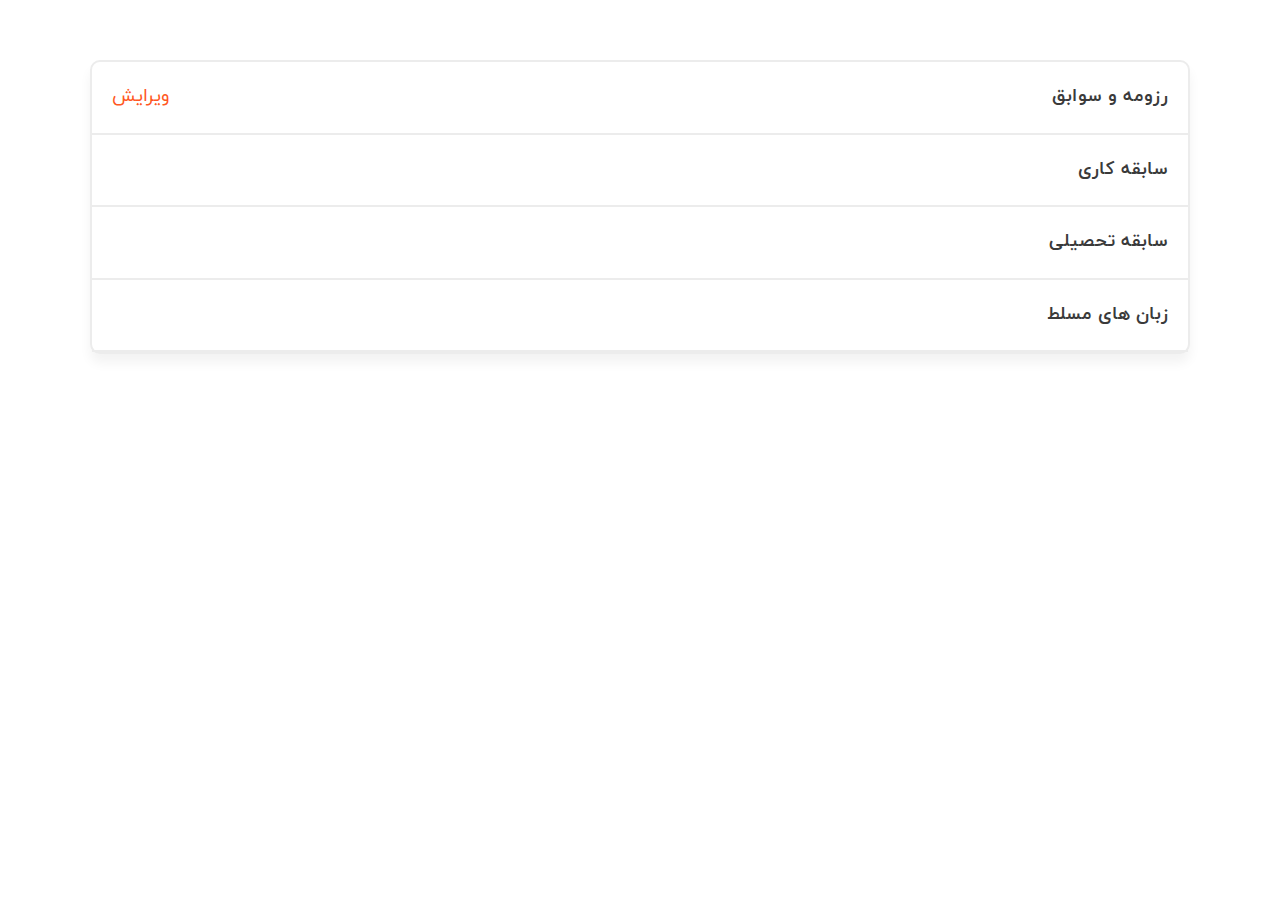
<file: components/accorion.html>
<!DOCTYPE html>
<html lang="fa" dir="rtl">
  <head>
    <meta charset="UTF-8" />
    <meta http-equiv="X-UA-Compatible" content="IE=edge" />
    <meta name="viewport" content="width=device-width, initial-scale=1.0" />
    <title>ACCORDION</title>
    <link rel="stylesheet" href="/css/fonts.css" />
    <link rel="stylesheet" href="/css/style.css" />
    <link
      rel="stylesheet"
      href="https://cdnjs.cloudflare.com/ajax/libs/font-awesome/6.0.0-beta2/css/all.min.css"
      integrity="sha512-YWzhKL2whUzgiheMoBFwW8CKV4qpHQAEuvilg9FAn5VJUDwKZZxkJNuGM4XkWuk94WCrrwslk8yWNGmY1EduTA=="
      crossorigin="anonymous"
      referrerpolicy="no-referrer"
    />
  </head>
  <body>
    <section class="container block">
      <div class="accondion-wrapper">
        <div class="accordion__intro">
          <h2 class="accordion__heading">رزومه و سوابق</h2>
          <span>
            <span>ویرایش</span>
            <span>
              <i class="far fa-edit"></i>
            </span>
          </span>
        </div>
        <div class="accordion">
          <header class="accordion__header">
            <h2 class="accordion__heading">سابقه کاری</h2>
            <span class="">
              <i class="fas fa-chevron-circle-left"></i>
            </span>
          </header>
          <div class="accordion__content">
            <p>
              لورم ایپسوم متن ساختگی با تولید سادگی نامفهوم از صنعت چاپ و با
              استفاده از طراحان گرافیک است. چاپگرها و متون بلکه روزنامه و مجله
              در ستون و سطرآنچنان که لازم است و برای شرایط فعلی تکنولوژی مورد
              نیاز و کاربردهای متنوع با هدف بهبود ابزارهای کاربردی می باشد.
            </p>
          </div>
        </div>
        <div class="accordion">
          <header class="accordion__header">
            <h2 class="accordion__heading">سابقه تحصیلی</h2>
            <span class="">
              <i class="fas fa-chevron-circle-left"></i>
            </span>
          </header>
          <div class="accordion__content">
            <p>
              لورم ایپسوم متن ساختگی با تولید سادگی نامفهوم از صنعت چاپ و با
              استفاده از طراحان گرافیک است. چاپگرها و متون بلکه روزنامه و مجله
              در ستون و سطرآنچنان که لازم است و برای شرایط فعلی تکنولوژی مورد
              نیاز و کاربردهای متنوع با هدف بهبود ابزارهای کاربردی می باشد.
            </p>
          </div>
        </div>
        <div class="accordion">
          <header class="accordion__header">
            <h2 class="accordion__heading">زبان های مسلط</h2>
            <span class="">
              <i class="fas fa-chevron-circle-left"></i>
            </span>
          </header>
          <div class="accordion__content">
            <p>
              لورم ایپسوم متن ساختگی با تولید سادگی نامفهوم از صنعت چاپ و با
              استفاده از طراحان گرافیک است. چاپگرها و متون بلکه روزنامه و مجله
              در ستون و سطرآنچنان که لازم است و برای شرایط فعلی تکنولوژی مورد
              نیاز و کاربردهای متنوع با هدف بهبود ابزارهای کاربردی می باشد.
            </p>
          </div>
        </div>
      </div>
    </section>
    <script>
      const accordionHeaders = document.querySelectorAll(".accordion__header");
      const accordion = document.querySelector(".accordion");
      accordionHeaders.forEach((item) => {
        item.addEventListener("click", (e) => {
          console.log(e.target.parentElement);
          e.target.parentElement.classList.toggle("accordion__expanded");
        });
      });
    </script>
  </body>
</html>
</file>
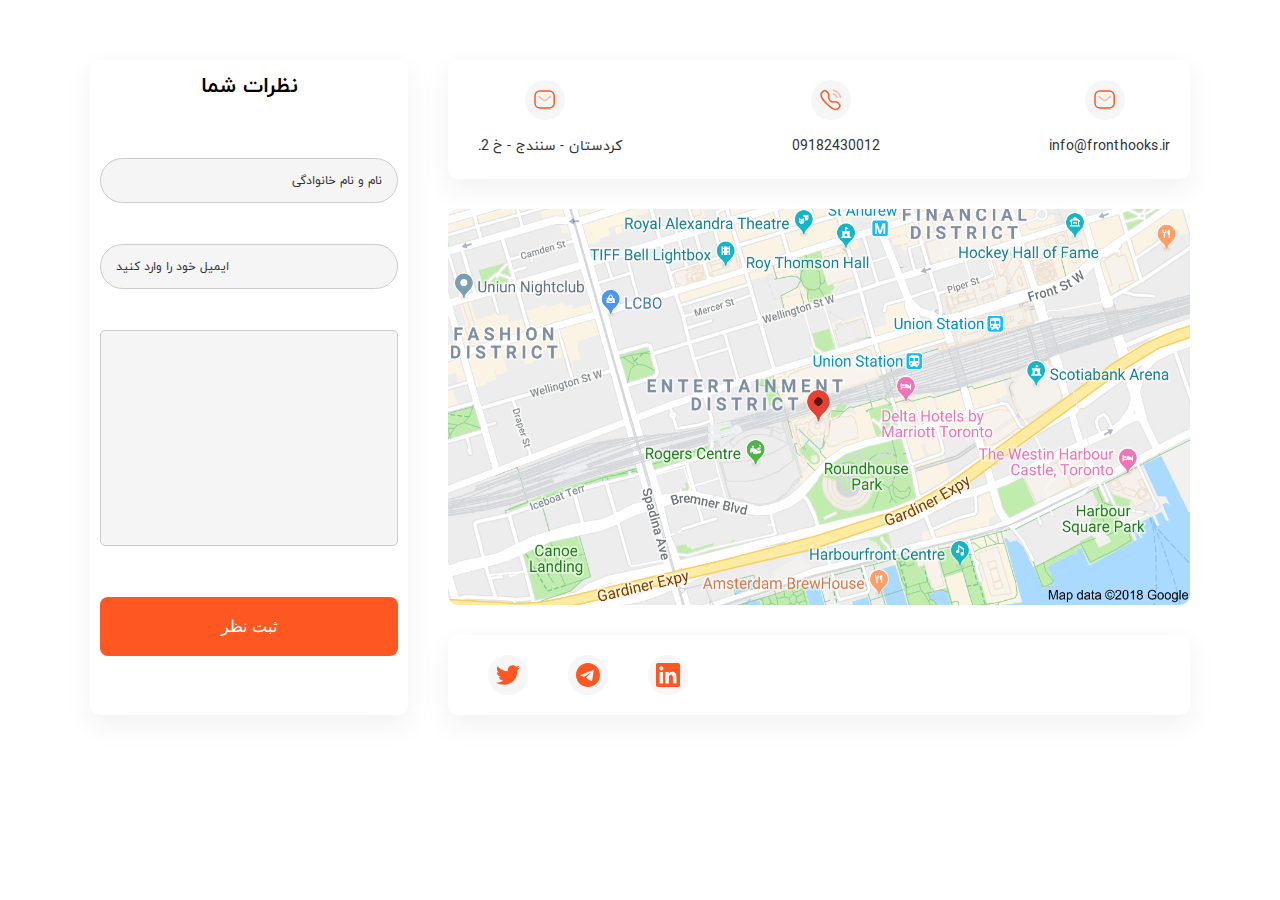
<file: components/contact-us.html>
<!DOCTYPE html>
<html lang="en" dir="rtl">
  <head>
    <meta charset="UTF-8" />
    <meta http-equiv="X-UA-Compatible" content="IE=edge" />
    <meta name="viewport" content="width=device-width, initial-scale=1.0" />
    <title>Document</title>
    <link rel="stylesheet" href="/css/fonts.css" />
    <link rel="stylesheet" href="/css/style.css" />
  </head>
  <body>
    <section class="container block">
      <div class="contact-us">
        <div class="contact-us__social">
          <span class="icon-container">
            <svg class="icon">
              <use xlink:href="/assets/images/svg-sprite.svg#linkedin"></use>
            </svg>
          </span>
          <span class="icon-container">
            <svg class="icon">
              <use xlink:href="/assets/images/svg-sprite.svg#telegram"></use>
            </svg>
          </span>
          <span class="icon-container">
            <svg class="icon">
              <use xlink:href="/assets/images/svg-sprite.svg#twitter"></use>
            </svg>
          </span>
        </div>
        <div class="contact-us__icons">
          <div class="icon-holder">
            <span class="icon-holder__label">info@fronthooks.ir</span>
            <span class="icon-container">
              <svg class="icon">
                <use xlink:href="/assets/images/svg-sprite.svg#Message"></use>
              </svg>
            </span>
          </div>
          <div class="icon-holder">
            <span class="icon-holder__label">09182430012</span>
            <span class="icon-container">
              <svg class="icon">
                <use xlink:href="/assets/images/svg-sprite.svg#Calling"></use>
              </svg>
            </span>
          </div>
          <div class="icon-holder">
            <span class="icon-holder__label">کردستان - سنندج - خ 2.</span>
            <span class="icon-container">
              <svg class="icon icon--small">
                <use xlink:href="/assets/images/svg-sprite.svg#Message"></use>
              </svg>
            </span>
          </div>
        </div>
        <div class="contact-us__map">
          <img src="/assets/images/map.png" alt="" />
        </div>
        <div class="contact-us__form">
          <div class="form-wrapper">
            <h3>نظرات شما</h3>
            <form>
              <input type="text" placeholder="نام و نام خانوادگی " />
              <input
                type="email"
                placeholder="ایمیل خود را وارد کنید"
                dir="ltr"
              />
              <textarea name="" id="" cols="30" rows="10"></textarea>
              <button type="submit" class="btn btn--primary">ثبت نظر</button>
            </form>
          </div>
        </div>
      </div>
    </section>
  </body>
</html>
</file>
<file: css/font.css>
/* IranYekan */
@font-face {
  font-family: "iranyekan";
  src: url("../assets/fonts/IRANYekanRegular.woff2") format("woff2");
  font-weight: 400;
  font-style: normal;
}
@font-face {
  font-family: "iranyekan";
  src: url("../assets/fonts/IRANYekan-Bold.woff") format("woff");
  font-weight: 700;
  font-style: normal;
}

/* Vazir */
/* Generated by script */
@font-face {
  font-family: Vazirmatn;
  src: url("../assets/fonts/webfonts/Vazirmatn-Thin.woff2") format("woff2");
  font-weight: 100;
  font-style: normal;
  font-display: swap;
}

@font-face {
  font-family: Vazirmatn;
  src: url("../assets/fonts/webfonts/Vazirmatn-ExtraLight.woff2")
    format("woff2");
  font-weight: 200;
  font-style: normal;
  font-display: swap;
}

@font-face {
  font-family: Vazirmatn;
  src: url("../assets/fonts/webfonts/Vazirmatn-Light.woff2") format("woff2");
  font-weight: 300;
  font-style: normal;
  font-display: swap;
}

@font-face {
  font-family: Vazirmatn;
  src: url("../assets/fonts/webfonts/Vazirmatn-Regular.woff2") format("woff2");
  font-weight: 400;
  font-style: normal;
  font-display: swap;
}

@font-face {
  font-family: Vazirmatn;
  src: url("../assets/fonts/webfonts/Vazirmatn-Medium.woff2") format("woff2");
  font-weight: 500;
  font-style: normal;
  font-display: swap;
}

@font-face {
  font-family: Vazirmatn;
  src: url("../assets/fonts/webfonts/Vazirmatn-SemiBold.woff2") format("woff2");
  font-weight: 600;
  font-style: normal;
  font-display: swap;
}

@font-face {
  font-family: Vazirmatn;
  src: url("../assets/fonts/webfonts/Vazirmatn-Bold.woff2") format("woff2");
  font-weight: 700;
  font-style: normal;
  font-display: swap;
}

@font-face {
  font-family: Vazirmatn;
  src: url("../assets/fonts/webfonts/Vazirmatn-ExtraBold.woff2") format("woff2");
  font-weight: 800;
  font-style: normal;
  font-display: swap;
}

@font-face {
  font-family: Vazirmatn;
  src: url("../assets/fonts/webfonts/Vazirmatn-Black.woff2") format("woff2");
  font-weight: 900;
  font-style: normal;
  font-display: swap;
}
body,
button,
input,
textarea {
  font-family: Vazirmatn;
}
</file>
<file: css/fonts.css>
@font-face {
  font-family: "iranYekan";
  font-weight: 400;
  font-style: normal;
  src: url("/assets/fonts/IRANYekanWebRegular.woff") format("woff");
}

@font-face {
  font-family: "iranYekan";
  font-weight: 700;
  font-style: normal;
  src: url("/assets/fonts/IRANYekanWebBold.woff") format("woff");
}

body {
  font-family: "iranYekan";
}
</file>
<file: css/index.css>
/* reset */
*,
*::before,
*::after {
  margin: 0;
  padding: 0;
  box-sizing: border-box;
  list-style: none;
}

/* variables */
:root {
  --color-primary: #ff5722;
  --light-primary: #ff7a50;
  --color-secondary: #ffa589;
  --light-secondary: #fff6f2;
}

html {
  font-size: 62.5%;
}
body {
  width: 100%;
  height: 100%;
}

/* headings */
h3 {
  font-size: 2rem;
  font-weight: 600;
  color: #000000;
  margin-bottom: 30px;
}
h4 {
  font-size: 1.8rem;
  font-weight: 500;
  color: #141414;
  margin-bottom: 18px;
}

/* paragraph */
p {
  font-size: 1.4rem;
  font-weight: 400;
  color: #333333;
  line-height: 28px;
}

/* container */
.container {
  max-width: 1140px;
  margin: 0 auto;
}

/* buttons */
.btn {
  outline: 0;
  padding: 1.5rem 2rem;
  border-radius: 8px;
  font-size: 1.4rem;
  font-weight: 600;
  text-align: center;
  cursor: pointer;
  white-space: nowrap;
  text-decoration: none;
}
.btn--primary {
  color: #f8f8f8;
  background-color: var(--color-primary);
}
.btn--secondary {
  color: #ffffff;
  background-color: var(--color-secondary);
}
.btn a {
  color: #f8f8f8;
  text-decoration: none;
}

/* Badges */
.badge {
  direction: ltr;
  width: 90px;
  height: 31px;
  padding: 5px 8px;
  border-radius: 32px;
  font-size: 1.4rem;
  font-weight: 500;
  text-align: center;
}
.badge--primary {
  color: #ffffff;
  background-color: var(--color-primary);
}
.badge--secondary {
  color: var(--color-primary);
  border: 2px solid var(--color-primary);
  background-color: var(--light-secondary);
}

@media screen and (min-width: 768px) {
  h3 {
    font-size: 2.8rem;
  }
  h4 {
    font-size: 2.2rem;
  }
  p {
    font-size: 1.6rem;
    line-height: 34px;
  }
  .btn {
    font-size: 1.5rem;
  }
}

/* header */
.main-header {
  width: 100%;
  height: auto;
  padding: 0 20px;
  background-color: #f8f8f8;
  padding-top: 8px;
  padding-bottom: 8px;
  position: sticky;
  top: 0;
  z-index: 10;
}
.header__items {
  display: flex;
  align-items: center;
  justify-content: space-between;
}
.header__title {
  font-size: 2.7rem;
  color: #878787;
}
.header__menu {
  width: 100%;
}
.hamburger-button {
  font-size: 2.5rem;
  cursor: pointer;
}
.hamburger-button .fa-bars.display-none {
  display: none;
}
.hamburger-button .fa-xmark {
  display: none;
}
.hamburger-button .fa-xmark.display-block {
  display: block;
}
.header__menu .nav {
  position: absolute;
  top: 50px;
  left: 0;
  right: 0;
  width: 100%;
  display: none;
  background-color: #f8f8f8;
  padding: 20px;
}
.header__menu .nav.display-block {
  display: block;
}
.header__menu .nav__item {
  border-bottom: 1px solid #4a4a4a52;
  padding: 10px;
}
.header__menu .nav__item a {
  color: #444;
  text-decoration: none;
  transition: color 0.2s;
}
.header__menu .nav__item a:hover {
  color: var(--color-primary);
}
.header__menu .btn {
  margin-top: 25px;
}
@media screen and (min-width: 1024px) {
  .main-header {
    padding: 10px 0;
  }
  .header-wrapper {
    display: flex;
    align-items: center;
    justify-content: space-between;
  }
  .header__items {
    width: auto;
    display: inline-block;
  }
  .header__title {
    font-size: 3.1rem;
    color: #545454;
  }
  .header__menu {
    width: auto;
    height: 100%;
    display: flex;
    align-items: center;
  }
  .hamburger-button {
    display: none;
  }
  .header__menu .nav {
    display: inline-block;
    position: relative;
    top: 0;
    left: 0;
    right: 0;
    padding: 0;
  }
  .header__menu .nav ul {
    display: flex;
    align-items: center;
    justify-content: flex-end;
    gap: 40px;
  }
  .header__menu .nav__item {
    border-bottom: none;
    padding: 0;
  }
  .header__menu .nav__item a {
    font-size: 1.5rem;
    color: #545454;
  }
  .header__menu .btn {
    width: 163px;
    margin-top: 0;
    padding: 0.8rem 2rem;
  }
}
/* main */

/* download section */
.download-sec {
  margin-bottom: 45px;
  height: fit-content;
}
.download-wrapper {
  width: 100%;
  height: 493px;
  background-image: url("../assets/images/banner-mobile.jpg");
  background-size: cover;
}
.download__items {
  width: 100%;
  height: 100%;
  display: flex;
  justify-content: center;
  align-items: center;
}
.download__box {
  background: linear-gradient(
    68.18deg,
    rgba(23, 26, 60, 0.7) 4.77%,
    rgba(23, 26, 60, 0.3) 98.84%
  );
  width: 80%;
  padding: 20px;
  border-radius: 30px;
}
.download__box__title {
  color: #ffffff;
  font-weight: 700;
  margin-bottom: 25px;
}
.download__box__title h2 {
  font-size: 2.5rem;
  margin-bottom: 10px;
}
.download__box__title p {
  font-size: 1.6rem;
  color: #ffffff;
}
.download__box__links ul {
  width: 100%;
  display: flex;
  flex-direction: column;
}
.intro {
  padding: 8px 12px;
  border-radius: 8px;
  margin-bottom: 10px;
  display: flex;
  justify-content: center;
  align-items: center;
}
.intro a {
  text-decoration: none;
  white-space: nowrap;
  font-weight: 700;
}
.intro--passenger {
  background: #ffffff;
}
.intro--passenger a {
  color: #000000;
}
.intro--driver {
  background: transparent;
  border: 1px solid #ffffff;
  color: #ffffff;
}
.intro--driver a {
  color: #ffffff;
}
.download__img {
  display: none;
  width: 255px;
  height: 560px;
}
.download__img img {
  width: 100%;
  height: 100%;
}
@media screen and (min-width: 1024px) {
  .download-sec {
    display: flex;
    flex-direction: column;
    margin-bottom: -15%; /* ? */
  }
  .download-wrapper {
    height: 508px;
    background-image: url("../assets/images/banner.jpg");
  }
  .download__items {
    justify-content: flex-start;
  }
  .download__box {
    width: 538px;
  }
  .download__box__title {
    margin-bottom: 35px;
  }
  .download__box__title h2 {
    font-size: 3.8rem;
  }
  .download__box__title p {
    font-size: 1.8rem;
  }
  .download__box__links ul {
    width: auto;
    flex-direction: row;
    flex-wrap: wrap;
    justify-content: center;
    gap: 10px;
  }
  .intro {
    width: 242px;
    padding: 12px;
  }
  .download__img {
    display: block;
    align-self: flex-end;
    transform: translate(70%, -50%);
  }
}

/* services */
.service-sec {
  width: 100%;
  height: auto;
  padding: 0 20px;
  margin-bottom: 60px;
}
.service-wrapper {
  width: 100%;
  height: auto;
}
.services {
  width: 100%;
  height: auto;
  display: flex;
  align-items: center;
  justify-content: space-between;
  overflow: auto;
  gap: 10px;
  padding-bottom: 20px;
  margin-bottom: 35px;
}
.service-item {
  font-size: 1.2rem;
  font-weight: 300;
  color: #444;
  display: flex;
  flex-direction: column;
  align-items: center;
  white-space: nowrap;
  cursor: pointer;
  opacity: 0.5;
  transition: opacity 0.4s;
}
.service-item:hover {
  opacity: 1;
}
.service-item img {
  width: 85px;
  height: auto;
  margin-bottom: 10px;
}
.service-desc__text {
  margin-bottom: 20px;
}
.service-desc__img {
  width: 100%;
  height: auto;
}
.service-desc__img img {
  width: 100%;
  height: 100%;
}
@media screen and (min-width: 768px) {
  .service-sec {
    padding: 0;
  }
  .service-desc {
    display: flex;
    justify-content: space-between;
    align-items: start;
  }
  .service-desc__text {
    margin-bottom: 0;
    width: 50%;
    padding: 40px 0;
  }
  .service-desc__img {
    max-width: 542px;
  }
  .service-desc__img img {
    width: 100%;
    height: auto;
  }
}

/* Features section */
.features-sec {
  padding: 0 20px;
  margin-bottom: 70px;
}
.feature {
  display: flex;
  flex-direction: column;
  align-items: center;
  margin-bottom: 70px;
}
.feature__img {
  width: 100%;
  height: auto;
  padding: 0 20px;
  margin-bottom: 25px;
}
.feature__img img {
  width: 100%;
  height: 100%;
}
.feature__text h4 {
  color: #000000;
}
.feature__text p {
  margin-bottom: 40px;
}
.feature__text .btn {
  width: 203px;
}
@media screen and (min-width: 768px) {
  .features-sec {
    padding: 0;
  }
  .feature {
    display: flex;
    flex-direction: row;
    justify-content: space-between;
    gap: 20px;
    margin-bottom: 80px;
  }
  .feature--rev {
    flex-direction: row-reverse;
  }
  .feature__text {
    width: 50%;
  }
  .feature__img {
    width: 500px;
    height: auto;
    padding: 0;
    margin-bottom: 0;
  }
  .feature__img img {
    width: 100%;
    height: 100%;
  }
}

/* Plans section */
.plans-sec {
  height: auto;
  padding: 0 20px;
  margin-bottom: 100px;
}
.plans-sec h3 {
  margin-bottom: 40px;
}
.plans-wrapper {
  padding: 0 20px;
}
.card {
  width: 100%;
  height: 580px;
  border-radius: 20px;
  overflow: hidden;
  margin-bottom: 50px;
}
.plan__header {
  width: 100%;
  height: 35%;
  padding: 30px;
  display: flex;
  flex-direction: column;
  justify-content: space-between;
}
.card--secondary .plan__header {
  background-color: var(--color-secondary);
}
.card--primary .plan__header {
  background-color: var(--light-primary);
}
.plan__header p,
.status__text {
  font-size: 1.6rem;
  font-weight: 400;
  color: #ffffff;
}
.plan__header .status {
  display: flex;
  justify-content: space-between;
  align-items: center;
}
.plan__header .price {
  font-size: 2.8rem;
  font-weight: 500;
}
.plan__header .price span {
  font-size: 1.4rem;
  font-weight: 300;
}
.plan__body {
  color: #444242;
  background-color: var(--light-secondary);
  height: 65%;
  padding: 30px;
  display: flex;
  flex-direction: column;
  align-items: flex-start;
  justify-content: space-between;
}
.plan__body__item {
  display: flex;
  align-items: center;
  gap: 10px;
  margin-bottom: 20px;
}
.plan__body .btn {
  width: 100%;
}
@media screen and (min-width: 768px) {
  .plans-sec {
    padding: 0;
    margin-bottom: 150px;
  }
  .plans-wrapper {
    display: flex;
    justify-content: space-between;
  }
  .card {
    width: 316px;
    margin-bottom: 0px;
    transition: all 0.4s;
  }
  .card:hover {
    transform: scale(1.08);
  }
  .card--secondary {
    position: relative;
    top: 50px;
  }
}

/* contact us section */
.contact-sec {
  padding: 0 20px;
  margin-bottom: 50px;
}
.contact-wrapper {
  display: grid;
}
.contact__title {
  text-align: center;
  margin-bottom: 20px;
}
.contact__title h3 {
  margin-bottom: 20px;
}
.contact__title p {
  font-size: 1.6em;
  font-weight: 500;
  color: #374754;
}
.contact__icons {
  display: flex;
  align-items: center;
  justify-content: center;
  gap: 16px;
  margin-bottom: 50px;
}
.contact__icons i {
  font-size: 2.1rem;
  color: var(--color-primary);
}
.contact__details {
  direction: ltr;
  margin-bottom: 50px;
  padding: 0 10px;
}
.contact__detail {
  display: flex;
  align-items: center;
  gap: 14px;
  margin-bottom: 15px;
}
.contact__detail i {
  color: var(--color-primary);
  font-size: 1.6rem;
}
.contact__detail p {
  display: inline-block;
  line-height: 18px;
  font-size: 1.2rem;
}
.contact__form {
  direction: ltr;
  width: 100%;
  height: 620px;
  padding: 40px 30px;
  border-radius: 20px;
  box-shadow: 0 9px 20px 0 #dddddde8;
}
.contact__form form {
  display: flex;
  flex-direction: column;
  justify-content: space-between;
  align-items: center;
  height: 100%;
}
.contact__form .titre {
  font-size: 2rem;
  font-weight: 700;
  text-transform: capitalize;
}
.contact__form input {
  border: 0;
  outline: 0;
  padding: 13px 20px;
  width: 100%;
  border-radius: 38px;
  background-color: #f5f5f5;
  border: 1px solid #e8e8e8;
  color: #18171d;
  font-size: 1.4rem;
  text-transform: capitalize;
}
.contact__form textarea {
  border: 0;
  outline: 0;
  width: 100%;
  height: 193px;
  padding: 18px;
  background-color: #f5f5f5;
  border: 1px solid #e8e8e8;
  color: #18171d;
  font-size: 1.4rem;
  text-transform: capitalize;
}
.contact__form input::placeholder,
.contact__form textarea::placeholder {
  color: #18171d;
}
.contact__form button {
  border: 0;
  outline: 0;
  background-color: var(--color-primary);
  color: #f8f8f8;
  font-size: 1.6rem;
  border-radius: 35px;
  padding: 1rem 4rem;
  align-self: flex-start;
}
.contact__map {
  display: none;
}
@media screen and (min-width: 768px) {
  .contact-sec {
    padding: 0;
  }
  .contact-wrapper {
    grid-template-columns: 60fr 40fr;
    grid-template-rows: 1fr 1fr 3fr 1fr;
    column-gap: 60px;
  }
  .contact__title {
    grid-column: 1/-1;
    margin-bottom: 50px;
  }
  .contact__title p {
    font-size: 1.8rem;
  }
  .contact__icons {
    grid-column: 1/2;
    grid-row: 4/5;
    justify-content: flex-end;
    gap: 20px;
    margin-bottom: 0;
    padding: 0 30px;
  }
  .contact__icons i {
    font-size: 2.4rem;
  }
  .contact__details {
    grid-column: 1/2;
    grid-row: 2/3;
    display: flex;
    align-items: center;
    justify-content: space-evenly;
    margin-bottom: 0;
  }
  .contact__detail {
    flex-direction: column;
  }
  .contact__detail i {
    font-size: 2rem;
    margin-bottom: 5px;
  }
  .contact__form {
    grid-column: 2/3;
    grid-row: 2/5;
    padding: 40px 80px;
  }
  .contact__form .titre {
    font-size: 2.2rem;
  }
  .contact__map {
    display: block;
    grid-column: 1/2;
    grid-row: 3/4;
    align-self: center;
    justify-self: center;
    width: 90%;
    height: 80%;
  }
  .contact__map img {
    width: 100%;
    height: 100%;
  }
}

/* gifts section */
.gifts-sec {
  display: none;
}
.gifts-sec h3 {
  margin-bottom: 60px;
}
.gifts-wrapper {
  display: flex;
  align-items: center;
  gap: 30px;
  padding: 0 20px;
}
.gift-items {
  width: 100%;
  height: auto;
  border-radius: 32px;
  overflow: hidden;
}
.gift__img {
  width: 100%;
  height: auto;
}
.gift__img img {
  width: 100%;
  height: 100%;
}
.gift__details {
  border-radius: 32px;
  background-color: #fff;
  width: 75%;
  height: auto;
  margin: 0 auto;
  padding: 26px;
  display: flex;
  flex-direction: column;
  gap: 10px;
  transform: translateY(-75px);
  box-shadow: 0px 9px 20px 0px #d8d8d87d;
}
.gift__text {
  font-size: 1.2rem;
  display: flex;
  align-items: center;
}
.gift__text .badge {
  width: 44px;
  height: 21px;
  color: #fff;
  margin-left: 6px;
}
.gift__text span {
  white-space: nowrap;
  color: #7b7b7b;
  font-weight: 600;
}
.gift__title {
  font-size: 1.4rem;
  font-weight: 800;
}
.gift__icons {
  color: #cacaca;
  display: flex;
  align-items: center;
  justify-content: space-between;
  margin-bottom: 10px;
}
.gift__icons .icon span:last-child {
  margin-right: 8px;
}
/* Avatar */
.avatar-list {
  display: flex;
  align-items: center;
  cursor: pointer;
}
.avatar {
  width: 42px;
  height: 42px;
  border-radius: 100%;
  overflow: hidden;
  border: 3px solid #fff;
  margin-right: -15px;
  transition: all 0.4s;
}
.avatar:hover ~ .avatar {
  transform: translateX(-6px);
}
.avatar img {
  width: 100%;
  height: 100%;
}
.avatar--num {
  direction: ltr;
  color: #fff;
  font-weight: 500;
  background-color: var(--color-primary);
  display: flex;
  align-items: center;
  justify-content: center;
}
@media screen and (min-width: 768px) {
  .gifts-sec {
    display: block;
  }
}

/* Footer */
.footer {
  padding: 50px 30px;
  background-color: #000000;
  color: #fff;
}
.footer__items {
  display: flex;
  flex-direction: column;
  gap: 30px;
  margin-bottom: 30px;
}
.footer p,
.footer a {
  color: #fff;
  font-size: 1.4rem;
}
.footer__text .logo {
  margin-bottom: 12px;
}
.footer__text h5 {
  font-size: 2rem;
  font-weight: 500;
  margin-bottom: 15px;
}
.footer__text li {
  margin-bottom: 10px;
}
.footer__text a {
  text-decoration: none;
}
.footer__text .light-text {
  color: #acacac;
  display: none;
}
.footer__pics {
  display: flex;
  align-items: center;
  justify-content: space-between;
  gap: 10px;
}
.footer__pic {
  width: 100%;
  height: auto;
  border-radius: 20px;
  background-color: #fff;
  padding: 10px;
}
.footer__pic img {
  width: 100%;
  height: 100%;
}
.footer__media p {
  color: #acacac;
  margin-bottom: 10px;
  text-align: center;
}
.footer__icons {
  color: #acacac;
  display: flex;
  align-items: center;
  justify-content: space-evenly;
}
.footer__icon {
  font-size: 2.5rem;
}
@media screen and (min-width: 768px) {
  .footer {
    padding: 70px 80px;
  }
  .footer__items {
    flex-direction: row;
    gap: 0;
    justify-content: space-between;
  }
  .footer__text {
    max-width: 183px;
  }
  .footer__text .light-text {
    display: inline-block;
  }
  .footer__media p {
    display: none;
  }
  .footer__icons {
    justify-content: flex-start;
    gap: 15px;
  }
}
</file>
<file: css/style.css>
/* Reset  */
*,
*::before,
*::after {
  box-sizing: border-box;
  margin: 0;
  padding: 0;
  /* list-style: none; */
}

/* root variable */
:root {
  --color-primary: #ff5722;
  --color-primary-light: #ff7a50;
  --color-secondary-light: #fff6f2;
  --color-secondary-dark: #ffa589;
  --color-navbar: #f8f8f8;
  --color-headings: #000;
  --color-body: #333333;
  --color-white: #fff;
  --avatar-size: 50px;
}

html {
  font-size: 62.5%;
}
body {
  color: var(--color-body);
  font-size: 1.4rem;
  line-height: 1.7;
}
html,
body,
p {
  text-size-adjust: none !important;
  -webkit-text-size-adjust: none !important;
  -moz-text-size-adjust: none !important;
  -ms-text-size-adjust: none !important;
}

h1,
h2,
h3 {
  color: var(--color-headings);
  font-weight: 700;
}

h1 {
  font-size: 2.5rem;
}

h2 {
  font-size: 2.2rem;
  margin-bottom: 1.5rem;
}

@media screen and (min-width: 1024px) {
  body {
    font-size: 1.8rem;
  }
  h1 {
    font-size: 5rem;
  }
  h2 {
    font-size: 3.5rem;
    margin-bottom: 3.5rem;
  }
}

/* buttons */
.btn {
  cursor: pointer;
  outline: 0;
  border: 0;
  padding: 2rem 2.5rem;
  border-radius: 8px;
  margin: 1rem 0;
  text-align: center;
  white-space: nowrap;
  font-size: 1.4rem;
}

.btn--primary {
  background-color: var(--color-primary);
  color: var(--color-white);
}

.btn--secondary {
  background-color: var(--color-secondary-dark);
  color: var(--color-white);
}

.btn--block {
  width: 100%;
  font-size: 1.6rem;
}

@media screen and (min-width: 1024px) {
  .btn {
    font-size: 1.6rem;
  }
  .btn--block {
    font-size: 2rem;
  }
}

/* Badge */
.badge {
  display: inline-block;
  padding: 0.5rem 1.3rem;
  background-color: #fff;
  border-radius: 32px;
  border: 2px solid var(--color-primary);
  color: var(--color-primary);
  text-transform: uppercase;
  font-size: 1.2rem;
}

.badge--primary {
  background-color: var(--color-primary);
  color: var(--color-white);
}

@media screen and (min-width: 1024px) {
  .badge {
    font-size: 1.4rem;
  }
}

/* List */

.list {
  list-style: none;
  font-size: 1.8rem;
}
.list--inline .list__item {
  display: inline-block;
  margin-left: 2rem;
}

/* .list--tick .list__item::before {
  content: "";
  width: 20px;
  height: 20px;
  background: url(/assets/images/Tick-Square.svg) no-repeat;
  padding-right: 2rem;
} */

.list--tick .list__item {
  background: url(/assets/images/Tick-Square.svg) no-repeat;
  background-position: right center;
  padding-right: 3rem;
  margin-bottom: 1.5rem;
}

@media screen and (min-width: 1024px) {
  .list--tick .list__item {
    font-size: 1.8rem;
    margin-bottom: 2rem;
  }
}

/* PLAN */

.block-plan {
  display: grid;
  gap: 8rem 6rem;
  justify-content: center;
  grid-template-columns: repeat(auto-fit, minmax(250px, 320px));
  margin-top: 5rem;
}
.plan {
  font-size: 1.8rem;
  transition: all 0.2s ease-out;
}

.card {
  border-radius: 20px;
  overflow: hidden;
  box-shadow: 0 0 20px 10px hsla(0, 4%, 95%, 0.986);
}
.card__header,
.card__body {
  padding: 3rem 2.5rem;
}
.card__header {
  color: var(--color-white);
}
.card--secondary .card__header {
  background-color: var(--color-secondary-dark);
}
.card--primary .card__header {
  background-color: var(--color-primary-light);
}
.plan__introduction {
  display: flex;
  justify-content: space-between;
  margin-bottom: 2rem;
}
.plan__price {
  font-size: 3rem;
}
.plan__billing-cycle {
  font-size: 1.4rem;
}
.plan__description {
  margin-top: 1.5rem;
  display: block;
}

.plan .btn--block {
  margin-top: 10rem;
  font-size: 1.6rem;
}

.plan--popular {
  transform: scale(1.1);
}
.plan--popular:hover {
  transform: scale(1.15);
}
.plan:hover {
  transform: scale(1.05);
}
.plan .list__item {
  font-size: 1.4rem;
}
@media screen and (min-width: 1024px) {
  /* .block-plan {
    grid-template-columns: repeat(3, 1fr);
  } */
  .plan .btn--block {
    font-size: 1.8rem;
  }
}

/* container */

.container {
  max-width: 1140px;
  margin: 0 auto;
}

/* FEATURE */

.feature {
  display: grid;
  justify-content: center;
  padding: 2rem;
  gap: 0rem 10rem;
}
.feature__text {
  margin-bottom: 2rem;
  text-align: justify;
}
.feature .btn {
  padding: 1.2rem 3rem;
}

.feature__image > img {
  width: 100%;
  height: auto;
}
.feature__image {
  width: 90%;
  justify-self: flex-end;
  margin-bottom: 2rem;
}

@media screen and (min-width: 1024px) {
  .feature {
    grid-template-columns: repeat(2, 1fr);
  }
  .charge .feature__image {
    order: 1;
  }
  .feature__image {
    width: 100%;
    order: 2;
    margin-bottom: 0;
  }
  .feature__detail {
    order: 1;
  }
  .feature__image > img {
    width: 100%;
  }
}

/* Contacts-us */

.contact-us {
  display: grid;
  justify-content: center;
  gap: 3rem 4rem;
}

.contact-us__map {
  display: none;
}

@media screen and (min-width: 768px) {
  .contact-us {
    grid-template-areas:
      "address form"
      "map form"
      "icons form";
    grid-template-columns: 70fr 30fr;
  }
  .contact-us__form {
    grid-area: form;
  }
  .contact-us__map {
    grid-area: map;
    display: block;
  }
  .contact-us__icons {
    grid-area: address;
  }
  .contact-us__social {
    grid-area: icons;
  }
}

/* ICOONS */

.icon {
  width: 24px;
  height: 24px;
}

.icon-container {
  width: 40px;
  height: 40px;
  display: flex;
  justify-content: center;
  align-items: center;
  background-color: #f6f6f6;
  border-radius: 100%;
  cursor: pointer;
}
.icon--primary {
  fill: #445;
}

.contact-us__icons {
  display: flex;
  flex-direction: column;
  align-items: flex-end;
  box-shadow: 0 10px 30px rgba(0, 0, 0, 0.06);
  border-radius: 10px;
  padding: 2rem;
}

.contact-us__icons .icon-holder {
  display: flex;
  align-items: center;
  margin-bottom: 2rem;
}

.icon-holder__label {
  margin-left: 1rem;
  display: block;
  max-width: 250px;
}

@media screen and (min-width: 1024px) {
  .contact-us__icons {
    flex-direction: row;
    justify-content: space-between;
    align-items: flex-start;
  }
  .contact-us__icons .icon-holder {
    margin-bottom: 0;
    flex-direction: column;
    max-width: 200px;
    text-align: center;
  }
  .icon-holder__label {
    order: 2;
    font-size: 1.4rem;
    margin-top: 1.5rem;
  }
}

/* social icons */

.contact-us__social .icon-container {
  margin-right: 2rem;
}
.contact-us__social {
  display: flex;
  flex-direction: row;
  align-items: center;
  justify-content: space-around;
  box-shadow: 0 10px 30px rgba(0, 0, 0, 0.06);
  padding: 2rem;
  border-radius: 10px;
}
@media screen and (min-width: 1024px) {
  .contact-us__social {
    justify-content: flex-end;
  }
  .contact-us__social .icon-container {
    margin-left: 2rem;
  }
}

.contact-us__map img {
  height: 100%;
  width: 100%;
  border-radius: 10px;
  overflow: hidden;
}

.form-wrapper {
  height: 100%;
  border-radius: 10px;
  box-shadow: 0 10px 30px rgba(0, 0, 0, 0.06);
  padding: 1rem;
}
.form-wrapper h3 {
  margin-bottom: 5.2rem;
  text-align: center;
}
.form-wrapper form {
  display: flex;
  flex-direction: column;
  justify-content: space-between;
  height: 80%;
}
input,
textarea {
  display: block;
  outline: 0;
  border: 0;
}
textarea {
  resize: none;
}
::placeholder {
  font-size: 1.2rem;
  color: #333;
  font-family: "iranyekan";
}
.form-wrapper input,
.form-wrapper textarea {
  border-radius: 39px;
  background-color: #f5f5f5;
  border: 1px solid #ccc;
  padding: 1.2rem 1.5rem;
  font-family: "iranyekan";
  margin-bottom: 1.5rem;
}
.form-wrapper input:focus,
.form-wrapper textarea:focus {
  border: 1px solid var(--color-primary);
}
.form-wrapper textarea {
  border-radius: 5px;
}

/* FOOTER */

.main-footer {
  background-color: #000;
  color: #fff;
  min-height: 250px;
  display: flex;
  align-items: center;
}

.main-footer .footer {
  display: flex;
  flex-direction: column;
}
.footer__item {
  margin-bottom: 2.5rem;
}
.footer__item a {
  text-decoration: none;
  font-size: 1.4rem;
  color: #fff;
  margin-bottom: 0.5rem;
  display: block;
  transition: all 0.3s ease-out;
}
.footer__item a:hover {
  color: var(--color-primary);
}
.footer__item h6 {
  font-size: 1.8rem;
  font-weight: bold;
  margin-bottom: 1rem;
}

.footer__item.enemad {
  display: flex;
  flex-direction: row;
  justify-content: space-between;
}
.footer__enemad {
  background-color: #fff;
  border-radius: 10px;
  padding: 1rem 0.5rem;
  max-width: 86px;
  margin-left: 1rem;
}
.footer__enemad img {
  width: 100%;
  height: auto;
}

@media screen and (min-width: 768px) {
  .main-footer .footer {
    flex-direction: row;
    flex-wrap: wrap;
  }
  .footer__item {
    margin-bottom: 0;
    margin-left: 2rem;
  }
}

/* NAVBAR */

.main-header {
  background-color: var(--color-navbar);
}
.nav {
  display: flex;
  justify-content: space-between;
  align-items: center;
  flex-wrap: wrap;
  padding: 1rem 2rem;
}
.nav__list {
  width: 100%;
  display: flex;
  flex-direction: column;
  font-size: 1.4rem;
  max-height: 0;
  overflow: hidden;
  opacity: 0;
  transition: all 0.4s ease-out;
}

.nav.nav__expanded .nav__list {
  max-height: 100vh;
  opacity: 1;
}

.nav__item {
  margin-top: 1rem;
  border-bottom: 1px solid #ccc;
}
.nav__item > a {
  text-decoration: none;
  color: #444;
  display: block;
  padding: 0.5rem 0;
  transition: all 0.4s ease-out;
}

.nav__item > a:hover {
  color: var(--color-primary);
}

.nav__item.cta {
  font-size: 1.4rem;
  border: 0;
}

.nav__item.cta > a {
  color: #fff;
  font-size: 1.4rem;
}
.nav__item .btn {
  padding: 1rem 3rem;
}

@media screen and (min-width: 768px) {
  .nav {
    padding: 0 2rem;
  }
  .nav__toggler {
    display: none;
  }
  .nav__list {
    flex-direction: row;
    align-items: center;
    width: auto;
    opacity: 1;
    max-height: 100%;
  }
  .nav__item {
    margin-right: 2rem;
    margin-top: 0;
    font-size: 1.5rem;
    border: 0;
  }
}

/* TOGGLER */
.nav__toggler {
  cursor: pointer;
}
.bar {
  width: 25px;
  height: 3px;
  background-color: #000;
  margin: 5px 0;
  border-radius: 5px;
  transition: all 0.4s ease-out;
}

.nav.nav__expanded .bar-one {
  transform: rotate(-45deg) translate(-9px, 6px);
  margin: 8px 0;
}

.nav.nav__expanded .bar-two {
  opacity: 0;
  transform: translateX(-20px);
}

.nav.nav__expanded .bar-three {
  transform: rotate(45deg) translate(-8px, -8px);
  margin: 8px 0;
}

/* HERO SECTION */

.hero-section {
  position: relative;
  width: 100%;
  height: 478px;
}
.hero-section .banner-img {
  width: 100%;
  height: auto;
}
.hero-wrapper {
  position: absolute;
  top: 0;
  left: 0;
  width: 100%;
  height: 478px;
  display: flex;
  justify-content: center;
  align-items: center;
}

.intro-btn {
  border-radius: 20px;
  background-image: linear-gradient(
    51deg,
    rgba(23, 26, 60, 0.7) 5%,
    rgba(23, 26, 60, 0.3) 95%
  );
  padding: 16px;
  border-radius: 12px;
  display: flex;
  flex-direction: column;
  align-items: center;
  max-width: 300px;
}
.intro-btn h1 {
  font-size: 2.5rem;
  color: #fff;
  margin-top: 0;
}
.intro-btn h2 {
  font-size: 1.6rem;
  color: #fff;
  margin-bottom: 2.5rem;
}
.intro-btn__passenger {
  background-color: #fff;
  border-radius: 12px;
  margin-bottom: 2rem;
  padding: 14px;
  width: 220px;
}
.intro-wrapper {
  display: flex;
  flex-direction: column;
  flex-wrap: wrap;
}

.intro-btn__passenger {
  cursor: pointer;
  display: flex;
  align-items: center;
  justify-content: space-around;
}
.intro-btn__passenger p {
  font-size: 1.2rem;
}
.intro-btn__passenger > i {
  color: #000;
}
.intro-btn__passenger.driver-intro {
  border: 2px solid #fff;
  background-color: rgba(23, 26, 60, 0.5) !important;
  color: #fff;
}
.banner-phone {
  display: none;
  position: absolute;
  left: 10%;
  bottom: -50%;
  height: auto;
  width: 420px;
}

@media screen and (min-width: 768px) {
  .hero-wrapper {
    justify-content: flex-start;
    right: 0;
  }
  .intro-wrapper {
    flex-direction: row;
    justify-content: space-between;
    align-items: center;
  }
  .intro-btn {
    width: 500px;
    max-width: 500px;
    padding: 0 25px;
    border-radius: 20px;
  }
  .intro-btn h1 {
    font-size: 5rem;
  }
  .intro-btn h2 {
    font-size: 2rem;
    font-weight: 400;
  }
  .intro-btn__passenger p {
    font-size: 1.5rem;
  }
  .banner-phone {
    display: block;
  }
}

.services__tabs {
  display: flex;
  flex-direction: row;
  justify-content: space-between;
  overflow: auto;
  padding: 5px 0 15px;
}
.services__tabs a {
  display: block;
  text-decoration: none;
  color: #444;
  display: flex;
  flex-direction: column;
  align-items: center;
  max-width: 100px;
}
.services__tabs .tab > p {
  margin-top: 1.5rem;
  font-size: 1.2rem;
}
.services__tabs img {
  max-width: 85px;
}

.services__tabs .tab {
  opacity: 0.5;
  cursor: pointer;
  transition: all 0.3s ease-out;
}
.services__tabs .tab:hover {
  opacity: 1;
}
.services__title {
  font-size: 2rem;
  font-weight: 700;
  margin-bottom: 20px;
}

.services .feature__title {
  margin: 1.5rem 0;
}
.services .feature__image {
  display: none;
}

.tab-content {
  margin-top: 2rem;
  display: flex;
  justify-content: space-between;
  align-items: center;
}
.services .feature__detail {
  width: 100%;
}

.tab-content {
  display: none;
}
.tab-content.active {
  display: flex;
}
.tab.active {
  opacity: 1;
}

@media screen and (min-width: 1024px) {
  .services__tabs .tab > p {
    margin-top: 1rem;
    font-size: 1.4rem;
  }
  .services__tabs img {
    width: 100%;
  }
  .services__title {
    font-size: 3.5rem;
    margin-bottom: 30px;
  }
  .services .feature__image {
    display: block;
  }
  .services .feature__detail {
    width: 50%;
  }
  .services .feature__image {
    width: 45%;
  }
  .services .feature__image img {
    width: 100%;
  }
}

.block {
  padding: 4rem 2rem;
}
@media screen and (min-width: 768px) {
  .block {
    padding: 6rem 2rem;
  }
}
.block-heading {
  margin-top: 6rem;
}

/*  TRAVELL SECTION */
.travell__slides {
  display: flex;
  justify-content: space-between;
  align-items: center;
  overflow-x: auto;
  padding-bottom: 1rem;
}

.travell__slides::-webkit-scrollbar {
  display: none;
}
.travell__slide {
  flex: 0 0 260px;
  display: flex;
  flex-direction: column;
  align-items: center;
}
.travell__slide:not(:last-child) {
  margin-left: 2rem;
}
.slide__img {
  width: 100%;
  height: 200px;
}
.travell__slide img {
  width: 100%;
  height: 100%;
  object-fit: cover;
  border-radius: 20px;
}

.slide__detail {
  background-color: #fff;
  box-shadow: 0 10px 30px rgba(0, 0, 0, 0.06);
  border-radius: 20px;
  padding: 1rem 1rem;
  transform: translateY(-60px);
  width: 85%;
}

.slide__header {
  display: flex;
  align-items: center;
  justify-content: flex-start;
}

.slide__header p {
  font-size: 1.2rem;
  margin-right: 0.7rem;
}
.slide__header .badge {
  font-size: 1.2rem;
  padding: 0.1rem 1.2rem;
}

.slide__detail .slide__title {
  font-size: 1.4rem;
  font-weight: 700;
  margin-top: 1rem;
}
.slide__detail .slide__icons {
  display: flex;
  margin-top: 1rem;
  justify-content: space-between;
  align-items: center;
  color: #cacaca;
  margin-top: 2rem;
}

@media screen and (min-width: 768px) {
  .travell__slide:not(:last-child) {
    margin-left: 4rem;
  }
}

/* DROP DOWN SECTION */

.accordion__header {
  display: flex;
  justify-content: space-between;
  align-items: center;
  cursor: pointer;
  padding: 2rem 2rem;
  border-bottom: 2px solid #ececec;
  /* background-color: gold; */
}

.accordion__heading {
  margin-bottom: 0;
  color: #3a3a3a;
  font-size: 1.8rem;
}
.accordion__content {
  border-radius: 5px;
  max-height: 0;
  overflow: hidden;
  opacity: 0;
  transition: all 0.4s ease-out;
}
.accordion__content p {
  border-bottom: 2px solid #ececec;
  margin: 1rem 0;
  font-size: 1.4rem;
  color: #878787;
}
.accordion__expanded .accordion__content {
  max-height: 100vh;
  opacity: 1;
  padding: 1rem 4rem;
}

.accordion__header i {
  color: var(--color-primary);
  font-size: 20px;
  transform: rotate(-);
  transition: all 0.3s ease-out;
}
.accordion__expanded .accordion__header i {
  transform: rotate(-90deg);
}

.accondion-wrapper {
  background-color: #fff;
  border-radius: 10px;
  border: 2px solid #ececec;
  box-shadow: 0 9px 12px rgba(0, 0, 0, 0.05);
}
.accordion__intro {
  display: flex;
  justify-content: space-between;
  align-items: center;
  padding: 2rem 2rem;
  border-bottom: 2px solid #ececec;
  color: var(--color-primary);
}

/* AVATAR SECTION */

.avatar-group {
  display: flex;
  align-items: center;
  margin-top: 1.5rem;
}

.avatar-group .avatar {
  width: var(--avatar-size);
  height: var(--avatar-size);
  border: 3px solid #fff;
  border-radius: 100%;
  overflow: hidden;
  margin-left: -20px;
  cursor: pointer;
  transition: all 0.3s ease-in-out;
  position: relative;
}
.avatar:hover {
  transform: translate(10px);
}

.avatar-group .avatar-group img {
  width: 100%;
  height: 100%;
}

.hidden-avatars {
  width: var(--avatar-size);
  height: var(--avatar-size);
  background-color: var(--color-primary-light);
  color: #fff;
  border-radius: 100%;
  display: flex;
  justify-content: center;
  align-items: center;
  position: relative;
  font-size: 1.4rem;
}
.slide__suggest {
  font-size: 1.2rem;
  color: var(--color-primary);
  margin-right: 5px;
  display: inline-block;
}

/* SELEECT TYPE WEBINAR SECTION */

.select-type {
  display: flex;
  justify-content: space-between;
  align-items: center;
}
.select-control input[type="radio"] {
  display: none;
}
.select-control {
  cursor: pointer;
  flex-grow: 1;
}
.select-type :not(:last-child) {
  margin-left: 2rem;
}
.select-control label {
  cursor: pointer;
  width: 100%;
  display: block;
  border-radius: 32px;
  border: 2px solid #ccc;
  padding: 1rem 2rem;
  font-weight: 700;
  color: #444;
  text-align: center;
  position: relative;
  transition: all 0.3s ease-out;
}
.select-control label::before {
  position: absolute;
  content: "";
  width: 15px;
  height: 15px;
  box-shadow: 0 0 0 2px #ccc;
  border-radius: 100%;
  right: 2.5rem;
  top: 50%;
  transform: translateY(-50%);
  border: 3px solid #fff;
  transition: all 0.3s ease-out;
}

.select-control input[type="radio"]:checked + label {
  border: 2px solid var(--color-primary);
  color: var(--color-primary);
}

.select-control input[type="radio"]:checked + label::before {
  box-shadow: 0 0 0 2px var(--color-primary);
  background-color: var(--color-primary);
}
</file>
